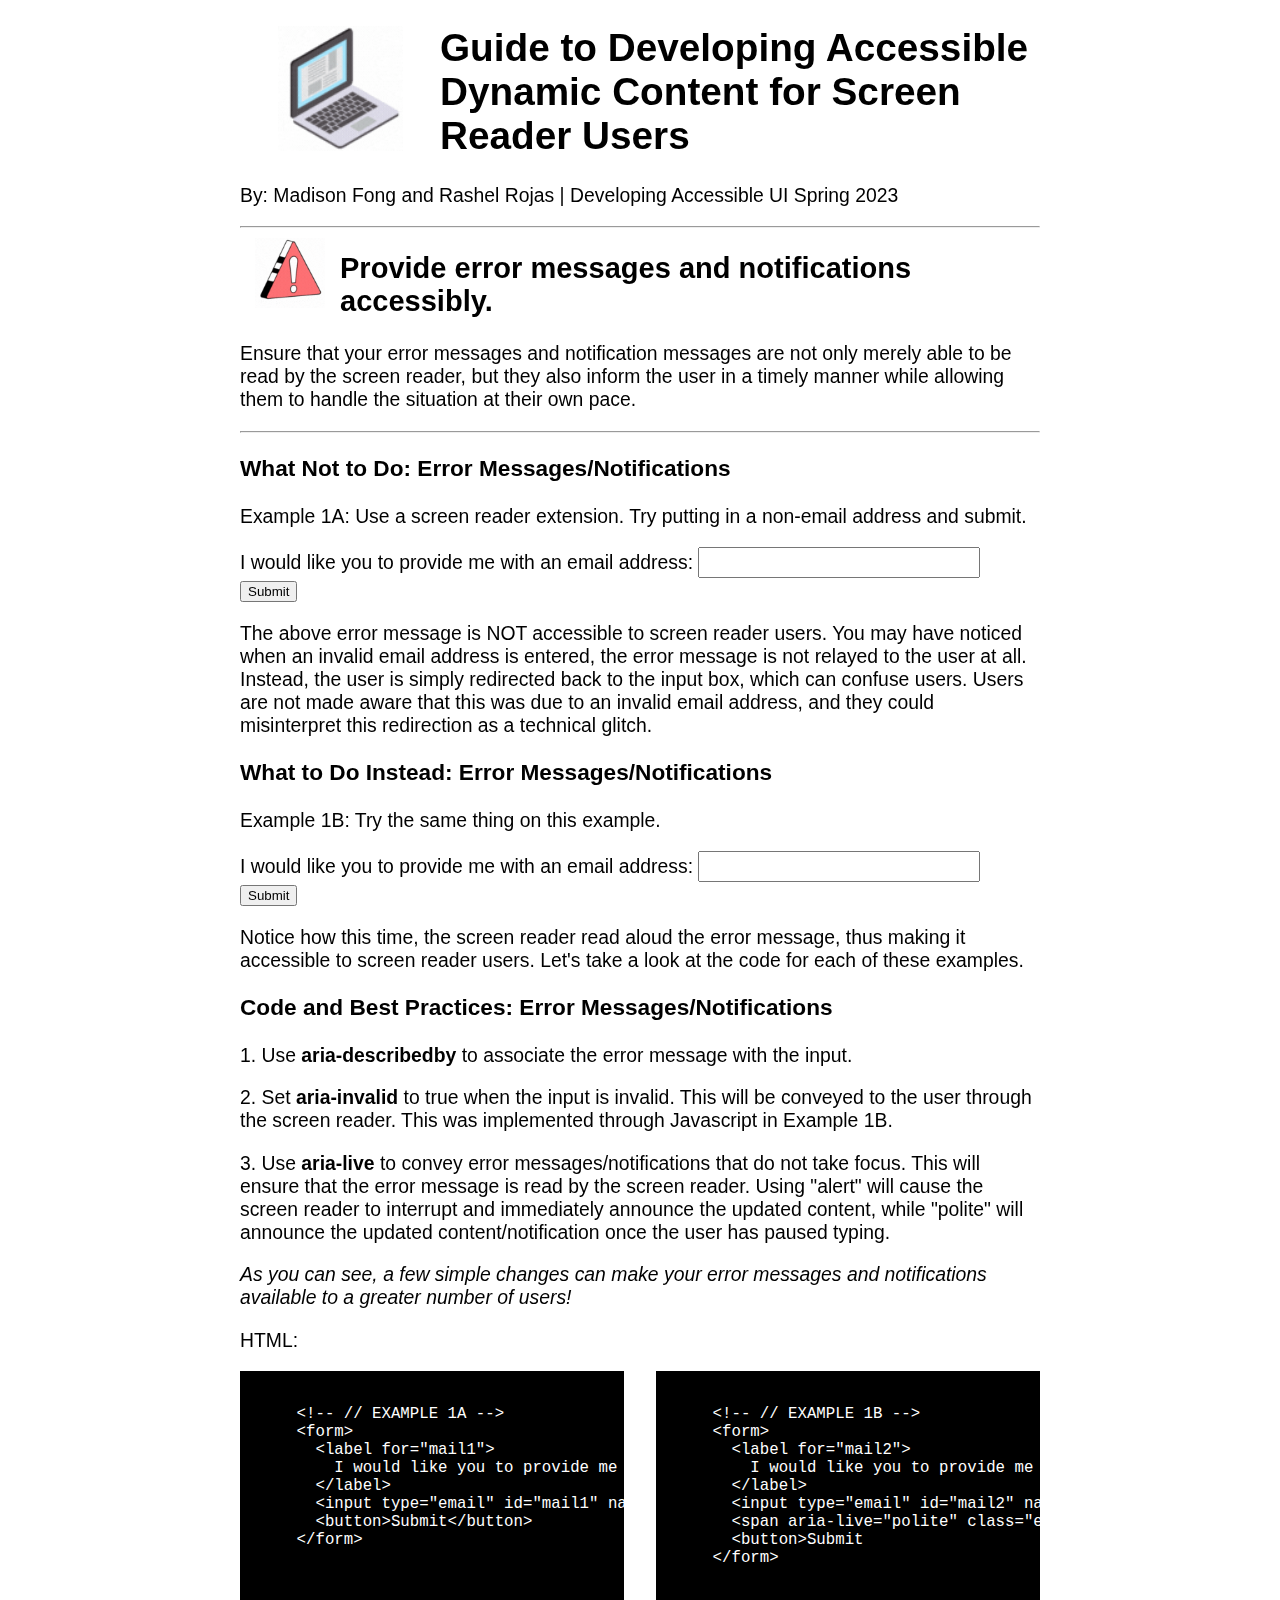
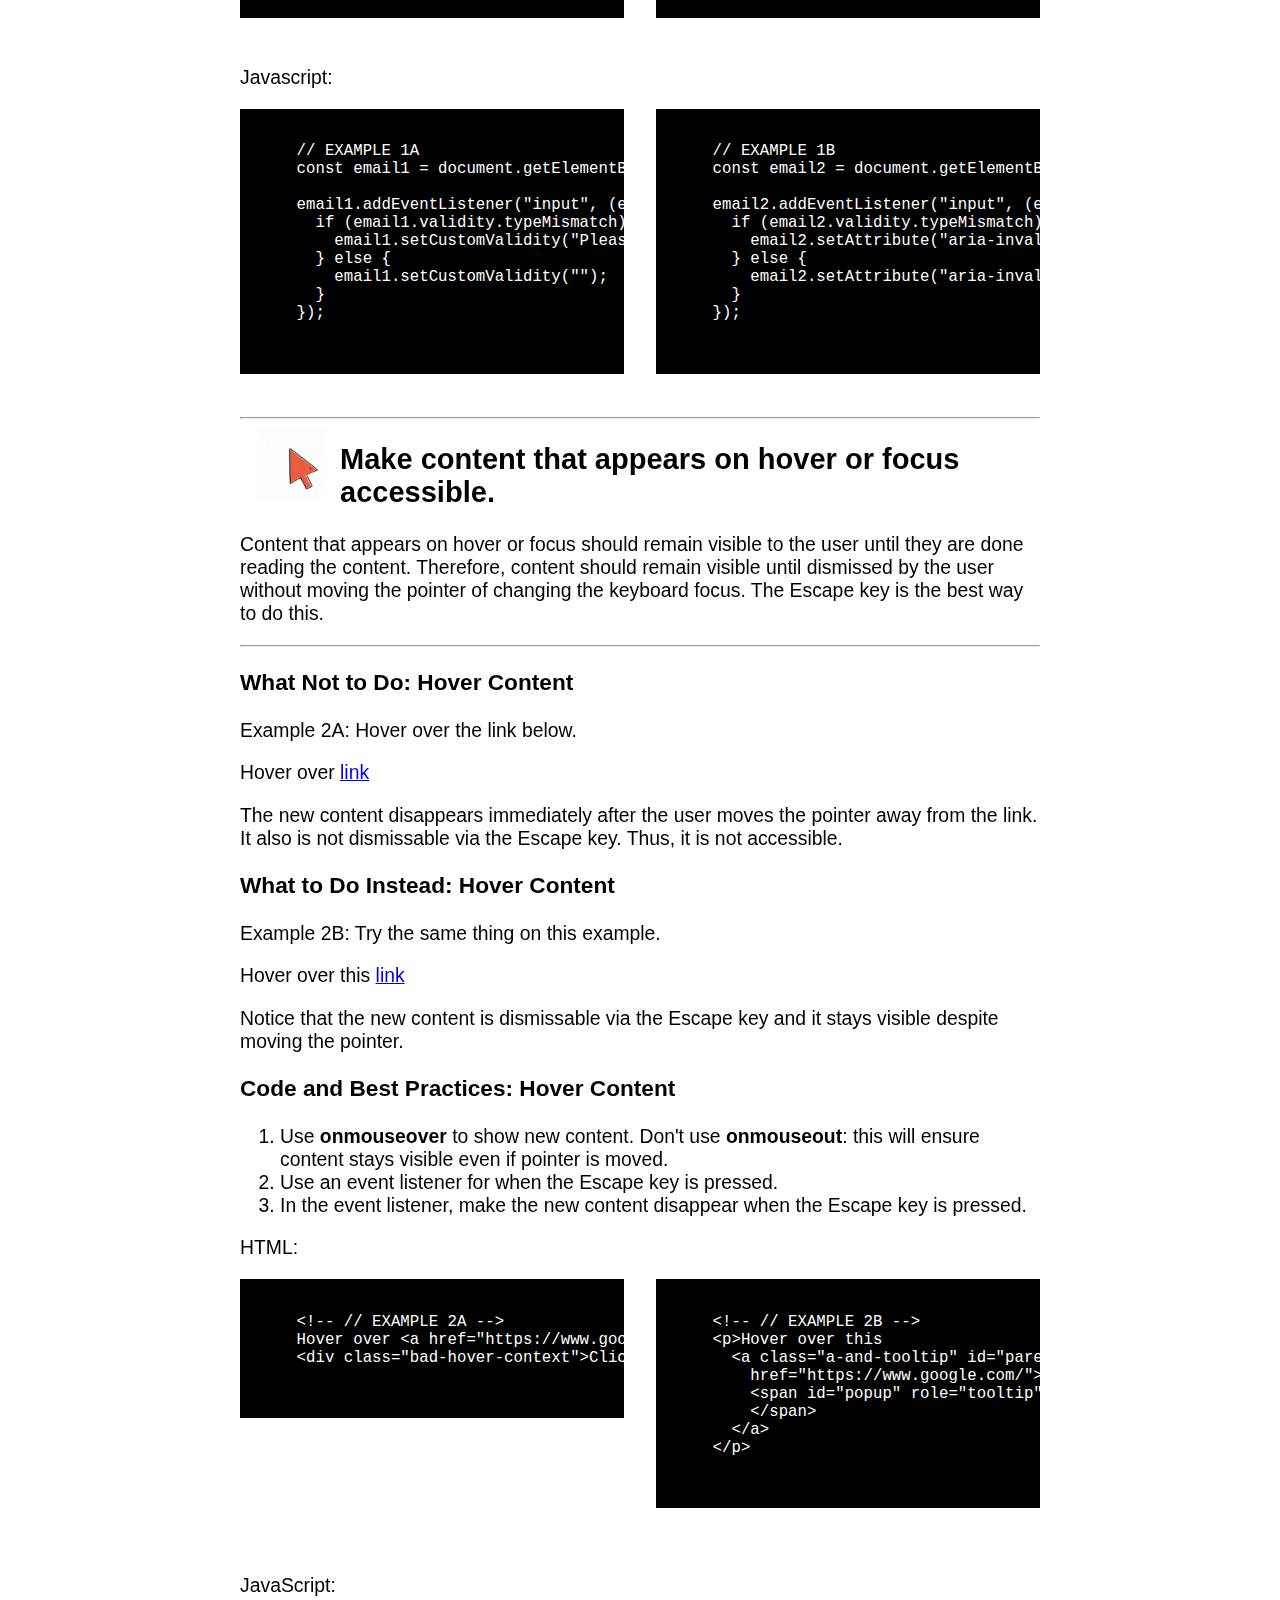
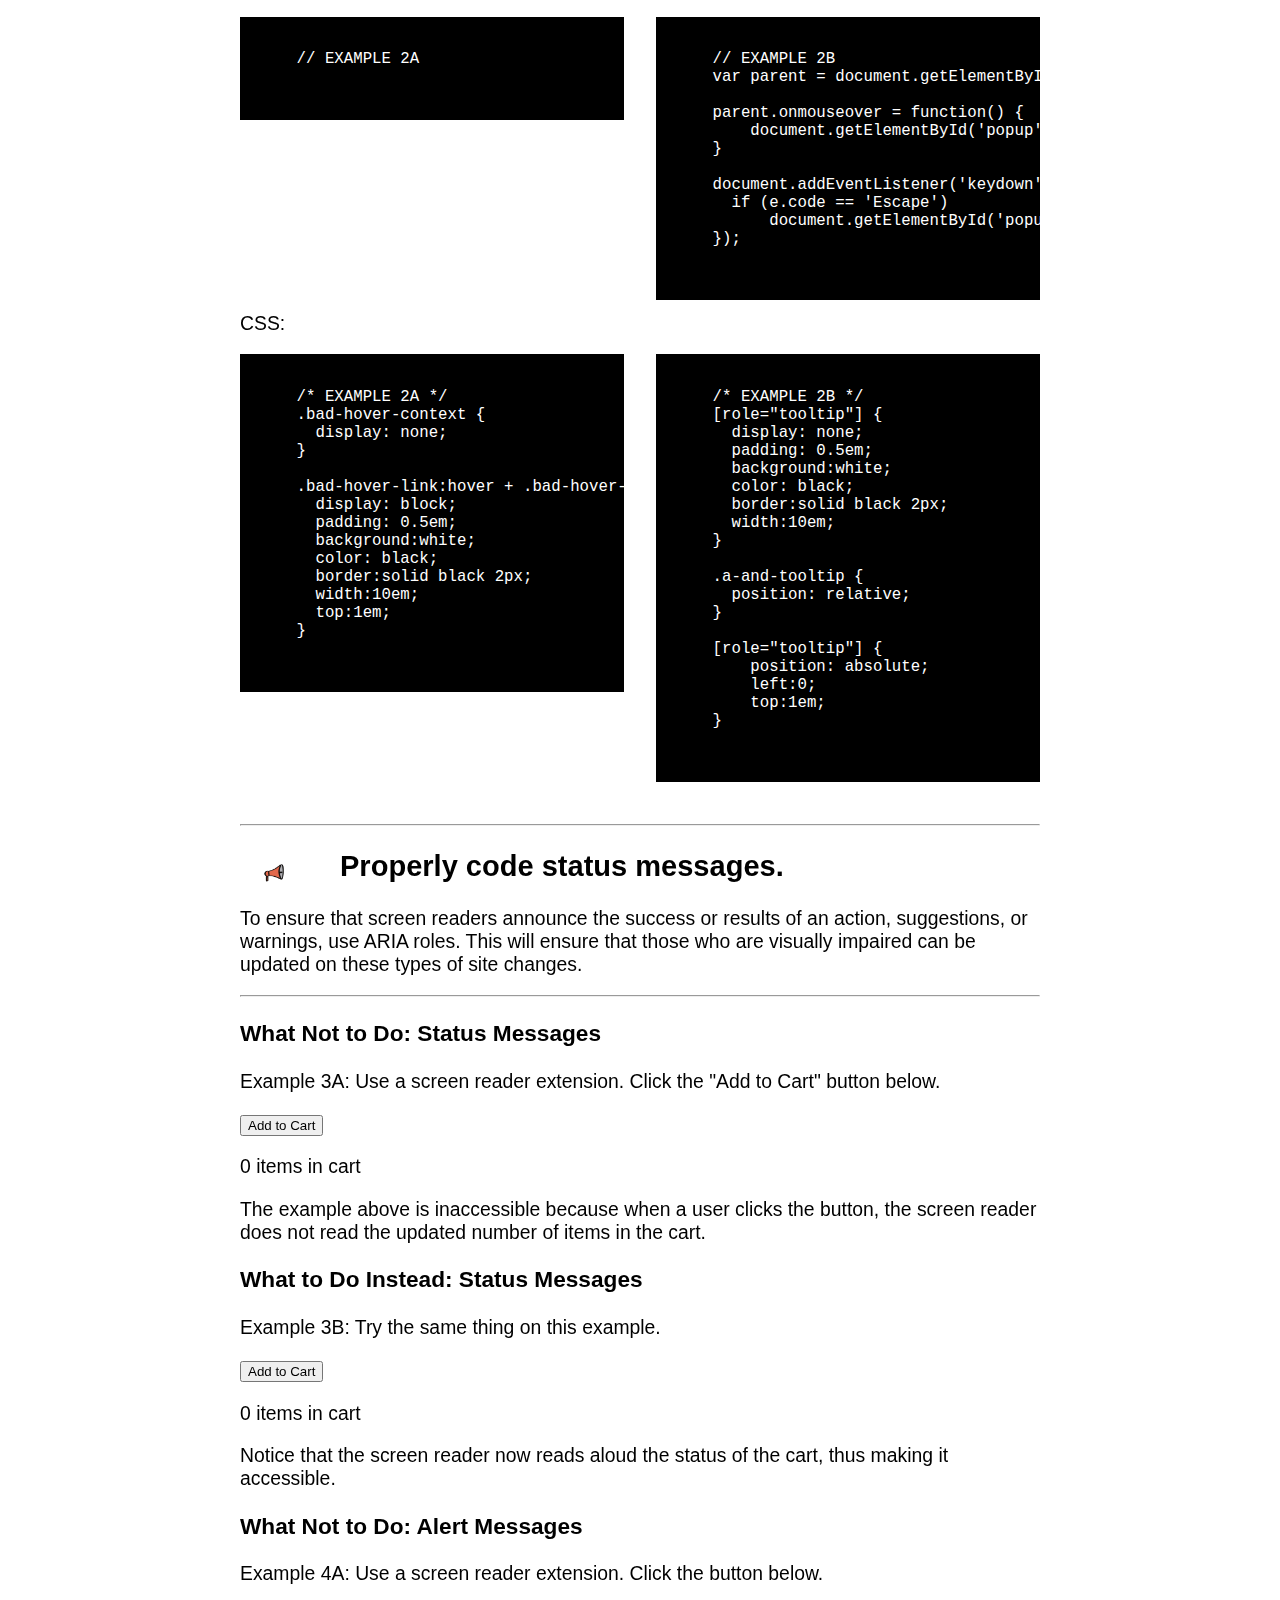
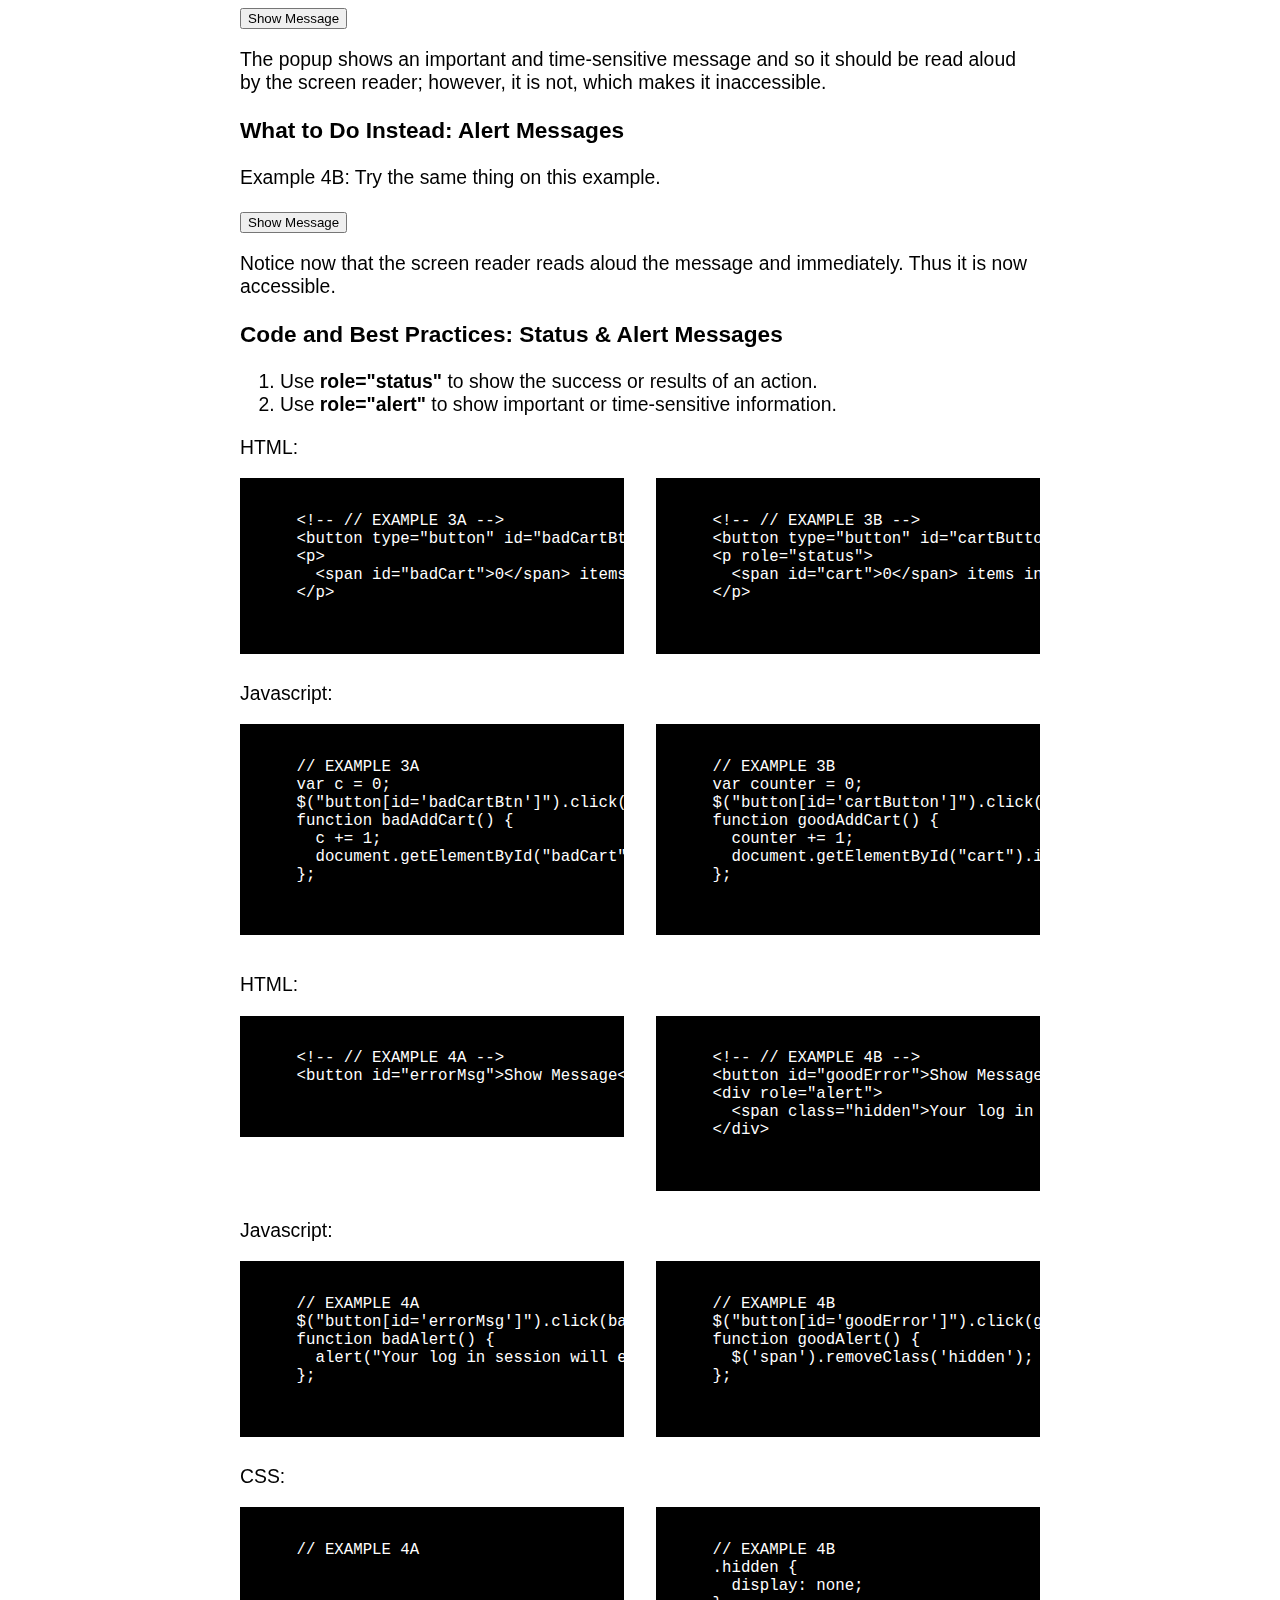
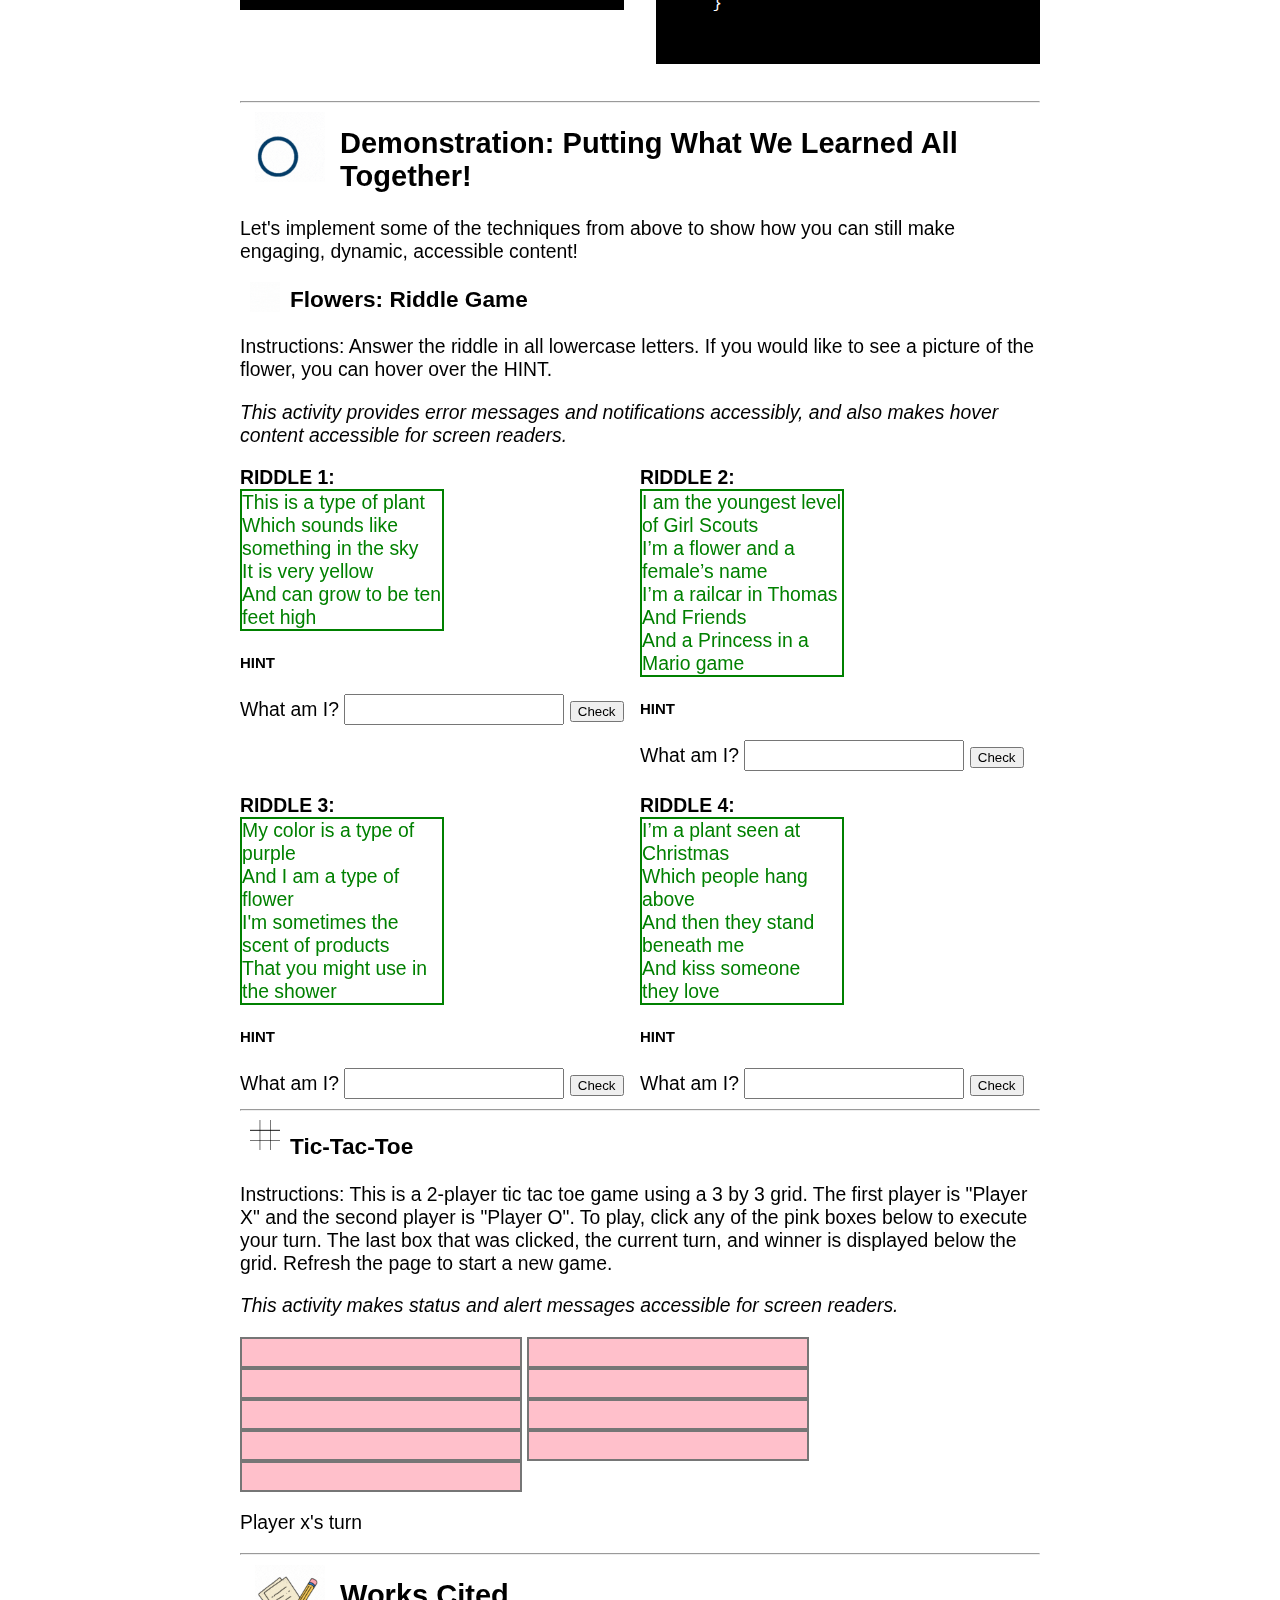
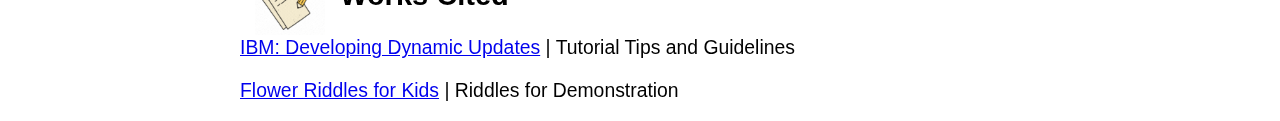
<file: index.html>
<!DOCTYPE html>
<html lang="en">
<head>
  <meta charset="utf-8">
  <title>Guide to Developing Accessible Dynamic Content for Screen Reader Users</title>
  <link rel="stylesheet" href="css/reader.css">
  <script src="https://ajax.googleapis.com/ajax/libs/jquery/3.2.1/jquery.min.js"></script>
  <script src="scripts/reader.js"></script>
</head>
<body>
<div class="offscreen"></div>
<div class="container">

<div class="h1leftgif">
  <img src="pics/computer.gif" alt="scrolling computer gif">
</div>
<h1>Guide to Developing Accessible Dynamic Content for Screen Reader Users</h1>
<p>By: Madison Fong and Rashel Rojas | Developing Accessible UI Spring 2023</p>

<hr>

<!-- LEVEL 1: ERROR MESSAGES -->
<div class="h2leftgif">
  <img src="pics/notification.gif" alt="notification triangle gif">
</div>
<h2>Provide error messages and notifications accessibly.</h2>
<p>Ensure that your error messages and notification messages are not only merely able to be read by the screen reader,
  but they also inform the user in a timely manner while allowing them to handle the situation at their own pace.</p>
  
<hr>

<h3>What Not to Do: Error Messages/Notifications</h3>
<p>Example 1A: Use a screen reader extension. Try putting in a non-email address and submit.</p>
  <!-- Code from: https://developer.mozilla.org/en-US/docs/Learn/Forms/Form_validation -->
<form>
  <label for="mail1">
    I would like you to provide me with an email address:
  </label>
  <input type="email" id="mail1" name="mail1" />
  <button>Submit</button>
</form>
<p>The above error message is NOT accessible to screen reader users. You may have noticed when an invalid email address
  is entered, the error message is not relayed to the user at all. Instead, the user is simply redirected back to the
  input box, which can confuse users. Users are not made aware that this was due to an invalid email address, and they
  could misinterpret this redirection as a technical glitch.</p>
<h3>What to Do Instead: Error Messages/Notifications</h3>
<p>Example 1B: Try the same thing on this example.</p>
<form>
  <label for="mail2">
    I would like you to provide me with an email address:
  </label>
  <input type="email" id="mail2" name="mail2" required aria-describedby="errmsg" aria-invalid="false"/>
  <button>Submit</button>
  <span aria-live="polite" class="errmsg" id="errmsg" hidden>Please enter a valid email address.</span>
</form>
<p>Notice how this time, the screen reader read aloud the error message, thus making it accessible to screen reader users.
  Let's take a look at the code for each of these examples.</p>
<h3>Code and Best Practices: Error Messages/Notifications</h3>

<p>1. Use <b>aria-describedby</b> to associate the error message with the input.</p>
<p>2. Set <b>aria-invalid</b> to true when the input is invalid. This will be conveyed to the user through the screen reader.
  This was implemented through Javascript in Example 1B.</p>
<p>3. Use <b>aria-live</b> to convey error messages/notifications that do not take focus. This will ensure that the error
  message is read by the screen reader. Using "alert" will cause the screen reader to interrupt and immediately announce the
  updated content, while "polite" will announce the updated content/notification once the user has paused typing.</p>
<p><i>As you can see, a few simple changes can make your error messages and notifications available to a greater number of users!</i></p>

<p>HTML:</p>
<div class="codeleft">
  <pre>
    <code>
      &lt;!-- // EXAMPLE 1A -->
      &lt;form>
        &lt;label for="mail1">
          I would like you to provide me with an email address:
        &lt;/label>
        &lt;input type="email" id="mail1" name="mail1" />
        &lt;button>Submit&lt;/button>
      &lt;/form>

    </code>
  </pre>
</div>

<div class="coderight">
  <pre>
    <code>
      &lt;!-- // EXAMPLE 1B -->
      &lt;form>
        &lt;label for="mail2">
          I would like you to provide me with an email address:
        &lt;/label>
        &lt;input type="email" id="mail2" name="mail2" required aria-describedby="errmsg" aria-invalid="false"/>
        &lt;span aria-live="polite" class="errmsg" id="errmsg" hidden>Please enter a valid email address.</span>
        &lt;button>Submit</button>
      &lt;/form>
    </code>
  </pre>
</div>

<br> <br> <br> <br> <br> <br> <br> <br> <br> <br> <br> <br> 
<p>Javascript:</p>
<div class="codeleft">
  <pre>
    <code>
      // EXAMPLE 1A
      const email1 = document.getElementById("mail1");
  
      email1.addEventListener("input", (event) => {
        if (email1.validity.typeMismatch) {
          email1.setCustomValidity("Please enter a valid email address.");
        } else {
          email1.setCustomValidity("");
        }
      });
    </code>
  </pre>
</div>

<div class="coderight">
  <pre>
    <code>
      // EXAMPLE 1B
      const email2 = document.getElementById("mail2");

      email2.addEventListener("input", (event) => {
        if (email2.validity.typeMismatch) {
          email2.setAttribute("aria-invalid", "true");
        } else {
          email2.setAttribute("aria-invalid", "false")
        }
      });
    </code>
  </pre>
</div>

<br> <br> <br> <br> <br> <br> <br> <br> <br> <br> <br> <br> <br>

<hr>

<!-- LEVEL 2: HOVER CONTENT -->

<div class="h2leftgif">
  <img src="pics/click.gif" alt="mouse cursor clicking gif">
</div>
<h2>Make content that appears on hover or focus accessible.</h2>
<p>Content that appears on hover or focus should remain visible to the user until they are
  done reading the content. Therefore, content should remain visible until dismissed by the user
  without moving the pointer of changing the keyboard focus. The Escape key is the best way to do this.
</p>

<hr>

<h3>What Not to Do: Hover Content</h3>
<p>Example 2A: Hover over the link below. </p>
Hover over <a href="https://www.google.com/" class="bad-hover-link">link</a>
<div class="bad-hover-context">Clicking the link will open Google.</div>
<p>The new content disappears immediately after the user moves the pointer
  away from the link. It also is not dismissable via the Escape key. Thus,
  it is not accessible.
</p>

<h3>What to Do Instead: Hover Content</h3>
<p>Example 2B: Try the same thing on this example.</p>
<!--Code Source: https://www.w3.org/WAI/WCAG21/Techniques/client-side-script/SCR39-->
<p>Hover over this 
  <a class="a-and-tooltip" id="parent" 
    href="https://www.google.com/">link
    <span id="popup" role="tooltip">Clicking the link will open Google.
    </span>
  </a>
</p>
<p>Notice that the new content is dismissable via the Escape key and it stays
  visible despite moving the pointer.
</p>

<h3>Code and Best Practices: Hover Content</h3>
<ol>
  <li>Use <b>onmouseover</b> to show new content. Don't use <b>onmouseout</b>: 
    this will ensure content stays visible even if pointer is moved.</li>
  <li>Use an event listener for when the Escape key is pressed. </li>
  <li>In the event listener, make the new content disappear when the Escape key is pressed.</li>
</ol> 

<p>HTML:</p>
<div class="codeleft">
  <pre>
    <code>
      &lt;!-- // EXAMPLE 2A -->
      Hover over &lt;a href="https://www.google.com/" class="bad-hover-link">link&lt;/a>
      &lt;div class="bad-hover-context">Clicking the link will open Google.&lt;/div>
    </code>
  </pre>
</div>

<div class="coderight">
  <pre>
    <code>
      &lt;!-- // EXAMPLE 2B -->
      &lt;p>Hover over this 
        &lt;a class="a-and-tooltip" id="parent" 
          href="https://www.google.com/">link
          &lt;span id="popup" role="tooltip">Clicking the link will open Google.
          &lt;/span>
        &lt;/a>
      &lt;/p>
    </code>
  </pre>
</div>

<br> <br> <br> <br> <br> <br> <br> <br> <br> <br> <br> <br> 

<p>JavaScript:</p>
<div class="codeleft">
  <pre>
    <code> 
      // EXAMPLE 2A 
    </code>
  </pre>
</div>

<div class="coderight">
  <pre>
    <code>
      // EXAMPLE 2B
      var parent = document.getElementById('parent');

      parent.onmouseover = function() {
          document.getElementById('popup').style.display = 'block';
      }

      document.addEventListener('keydown', (e) => {
        if (e.code == 'Escape')
            document.getElementById('popup').style.display = 'none';
      });
    </code>
  </pre>
</div>

<br> <br> <br> <br> <br> <br> <br> <br> <br> <br> <br> <br> 

<p>CSS:</p>
<div class="codeleft">
  <pre>
    <code>
      /* EXAMPLE 2A */
      .bad-hover-context {
        display: none;
      }
      
      .bad-hover-link:hover + .bad-hover-context {
        display: block;
        padding: 0.5em;
        background:white;
        color: black;
        border:solid black 2px;
        width:10em;
        top:1em;  
      }
    </code>
  </pre>
</div>

<div class="coderight">
  <pre>
    <code>
      /* EXAMPLE 2B */
      [role="tooltip"] {
        display: none;
        padding: 0.5em;
        background:white;
        color: black;
        border:solid black 2px;
        width:10em;
      }
      
      .a-and-tooltip {
        position: relative;
      }
      
      [role="tooltip"] {
          position: absolute;
          left:0;
          top:1em;
      }
    </code>
  </pre>
</div>

<br> <br> <br> <br> <br> <br> <br> <br> <br> <br> <br> <br> <br>
<br> <br> <br> <br> <br> <br> <br>

<!-- LEVEL 2: STATUS MESSAGES -->
<hr>
<div class="h2leftgif">
  <img src="pics/announce.gif" alt="megaphone gif">
</div>
<h2> Properly code status messages. </h2>
<p>
  To ensure that screen readers announce the success or results of an action, suggestions,
  or warnings, use ARIA roles. This will ensure that those who are visually impaired can 
  be updated on these types of site changes.
</p>
<hr>

<!-- examples -->
<!-- Source: https://www.w3.org/WAI/WCAG22/Techniques/aria/ARIA22-->
<h3>What Not to Do: Status Messages</h3>
<p>Example 3A: Use a screen reader extension. Click the "Add to Cart" button below. </p>
<button type="button" id="badCartBtn">Add to Cart</button>
<p>
  <span id="badCart">0</span> items in cart
</p>
<p> 
  The example above is inaccessible because when a user clicks the button, 
  the screen reader does not read the updated number of items in the cart. 
</p>

<h3>What to Do Instead: Status Messages</h3>
<p>Example 3B: Try the same thing on this example.</p>
<button type="button" id="cartButton">Add to Cart</button>
<p role="status">
  <span id="cart">0</span> items in cart
</p>
<p> 
  Notice that the screen reader now reads aloud the status of the cart, 
  thus making it accessible.
</p>

<h3>What Not to Do: Alert Messages</h3>
<p>Example 4A: Use a screen reader extension. Click the button below.</p>
<button id="errorMsg">Show Message</button>
<p> 
  The popup shows an important and time-sensitive message and so it should 
  be read aloud by the screen reader; however, it is not, which makes it 
  inaccessible.
</p>

<!-- Source: https://developer.mozilla.org/en-US/docs/Web/Accessibility/ARIA/
Roles/alert_role -->
<h3>What to Do Instead: Alert Messages</h3>
<p>Example 4B: Try the same thing on this example.</p>
<button id="goodError">Show Message</button>
<div role="alert">
  <span class="hidden">Your log in session will expire in 2 minutes!</span>
</div>
<p> 
  Notice now that the screen reader reads aloud the message and immediately. Thus it 
  is now accessible.
</p>

<h3>Code and Best Practices: Status & Alert Messages</h3>
<ol>
  <li>Use <b>role="status"</b> to show the success or results of an action. </li>
  <li>Use <b>role="alert"</b> to show important or time-sensitive information. </li>
</ol> 

<p>HTML:</p>
<div class="codeleft">
  <pre>
    <code>
      &lt;!-- // EXAMPLE 3A -->
      &lt;button type="button" id="badCartBtn">Add to Cart&lt;/button>
      &lt;p>
        &lt;span id="badCart">0&lt;/span> items in cart
      &lt;/p>
    </code>
  </pre>
</div>

<div class="coderight">
  <pre>
    <code>
      &lt;!-- // EXAMPLE 3B -->
      &lt;button type="button" id="cartButton">Add to Cart&lt;/button>
      &lt;p role="status">
        &lt;span id="cart">0&lt;/span> items in cart
      &lt;/p>
    </code>
  </pre>
</div>

<br> <br> <br> <br> <br> <br> <br> <br> 
<p>Javascript:</p>
<div class="codeleft">
  <pre>
    <code>
      // EXAMPLE 3A
      var c = 0;
      $("button[id='badCartBtn']").click(badAddCart);
      function badAddCart() {
        c += 1;
        document.getElementById("badCart").innerHTML = c;
      };
    </code>
  </pre>
</div>

<div class="coderight">
  <pre>
    <code>
      // EXAMPLE 3B
      var counter = 0;
      $("button[id='cartButton']").click(goodAddCart);
      function goodAddCart() {
        counter += 1;
        document.getElementById("cart").innerHTML = counter;
      };
    </code>
  </pre>
</div>

<br> <br> <br> <br> <br> <br> <br> <br> <br> <br> 

<p>HTML:</p>
<div class="codeleft">
  <pre>
    <code>
      &lt;!-- // EXAMPLE 4A -->
      &lt;button id="errorMsg">Show Message&lt;/button>
    </code>
  </pre>
</div>

<div class="coderight">
  <pre>
    <code>
      &lt;!-- // EXAMPLE 4B -->
      &lt;button id="goodError">Show Message&lt;/button>
      &lt;div role="alert">
        &lt;span class="hidden">Your log in session will expire in 2 minutes!&lt;/span>
      &lt;/div>
    </code>
  </pre>
</div>

<br> <br> <br> <br> <br> <br> <br> <br> 
<p>Javascript:</p>
<div class="codeleft">
  <pre>
    <code>
      // EXAMPLE 4A
      $("button[id='errorMsg']").click(badAlert);
      function badAlert() {
        alert("Your log in session will expire in 2 minutes!");
      };
    </code>
  </pre>
</div>

<div class="coderight">
  <pre>
    <code>
      // EXAMPLE 4B
      $("button[id='goodError']").click(goodAlert);
      function goodAlert() {
        $('span').removeClass('hidden');
      };
    </code>
  </pre>
</div>

<br> <br> <br> <br> <br> <br> <br> <br> 
<p>CSS:</p>
<div class="codeleft">
  <pre>
    <code>
      // EXAMPLE 4A
    </code>
  </pre>
</div>

<div class="coderight">
  <pre>
    <code>
      // EXAMPLE 4B
      .hidden {
        display: none;
      }
    </code>
  </pre>
</div>

<br> <br> <br> <br> <br> <br> <br> <br> 
<hr>

<!-- DEMO -->
<!-- Flower Riddles Game -->
<div class="h2leftgif">
  <img src="pics/check.gif" alt="checkmark checking circle gif">
</div>
<h2>Demonstration: Putting What We Learned All Together!</h2>
<p>Let's implement some of the techniques from above to show how you can still make engaging, dynamic, accessible content!</p>

<div class="h3leftgif">
  <img src="pics/flower.gif" alt="pink flower growing gif">
</div>
<h3>Flowers: Riddle Game</h3>
<p>Instructions: Answer the riddle in all lowercase letters. If you would like to see a picture of the flower, you can hover over the HINT.</p>
<p><i>This activity provides error messages and
  notifications accessibly, and also makes hover content accessible for screen readers.</i></p>

<div class="row noMargin">
  <div>
    <b>RIDDLE 1:</b><br>
    <div class="riddle">
      This is a type of plant <br>
      Which sounds like something in the sky <br>
      It is very yellow <br>
      And can grow to be ten feet high <br>
    </div><br> <br>

    <div class="hint">
      <span class="a-and-tooltip" id="hint1" 
        >HINT
        <span id="popup_sunflower" role="tooltip"> <img src="pics/sunflower.png" alt="a tall, yellow flower in a field"></span>
      </span>
    </div><br>

    <form>
      <label for="riddle_sunflower">
        What am I?
      </label>
      <input size="15" type="text" id="riddle_sunflower" name="riddle_sunflower" required aria-describedby="errmsg_sunflower" aria-invalid="false"/>
      <button id="riddleAnswer_sunflower" type="button">Check</button>
      <span aria-live="polite" class="errmsg" id="errmsg_sunflower" hidden>Wrong answer. Please try again.</span>
      <span aria-live="polite" class="correctmsg" id="correctmsg_sunflower" hidden>Correct! It is a sunflower.</span>
    </form>
  </div>
  <div>
    <b>RIDDLE 2:</b>
    <br>
    <div class="riddle">
      I am the youngest level of Girl Scouts <br>
      I’m a flower and a female’s name <br>
      I’m a railcar in Thomas And Friends <br>
      And a Princess in a Mario game <br>
    </div><br> <br>

    <div class="hint">
      <span class="a-and-tooltip" id="hint2" 
        >HINT
        <span id="popup_daisy" role="tooltip"> <img src="pics/daisy.png" alt="flowers with small white petals and a yellow center"></span>
      </span>
    </div><br>

    <form>
      <label for="riddle_daisy">
        What am I?
      </label>
      <input size="15" type="text" id="riddle_daisy" name="riddle_daisy" required aria-describedby="errmsg_daisy" aria-invalid="false"/>
      <button id="riddleAnswer_daisy" type="button">Check</button>
      <span aria-live="polite" class="errmsg" id="errmsg_daisy" hidden>Wrong answer. Please try again.</span>
      <span aria-live="polite" class="correctmsg" id="correctmsg_daisy" hidden>Correct! It is a daisy.</span>
    </form>
    <br>
  </div>
</div>
<div class ="row noMargin">
  <div class="three">
    <b>RIDDLE 3:</b>
    <br>
    <div class="riddle">
      My color is a type of purple <br>
      And I am a type of flower <br>
      I'm sometimes the scent of products <br>
      That you might use in the shower <br>
    </div>

    <br> <br>

    <div class="hint">
      <span class="a-and-tooltip" id="hint3" 
        >HINT
        <span id="popup_lavender" role="tooltip"> <img src="pics/lavender.png" alt="long and thin purple plants with small petals"></span>
      </span>
    </div>

    <br>

    <form>
      <label for="riddle_lavender">
        What am I?
      </label>
      <input size="15" type="text" id="riddle_lavender" name="riddle_lavender" required aria-describedby="errmsg_lavender" aria-invalid="false"/>
      <button id="riddleAnswer_lavender" type="button">Check</button>
      <span aria-live="polite" class="errmsg" id="errmsg_lavender" hidden>Wrong answer. Please try again.</span>
      <span aria-live="polite" class="correctmsg" id="correctmsg_lavender" hidden>Correct! It is lavender.</span>
    </form>
  </div>
  <div class="four">
    <b>RIDDLE 4:</b>
    <br>
    <div class="riddle">
      I’m a plant seen at Christmas <br>
      Which people hang above <br>
      And then they stand beneath me <br>
      And kiss someone they love <br>
    </div>

    <br> <br>

    <div class="hint">
      <span class="a-and-tooltip" id="hint4" 
        >HINT
        <span id="popup_mistletoe" role="tooltip"> <img src="pics/mistletoe.png" alt="cluster of large green leaves and small, circular red berries"></span>
      </span>
    </div>

    <br>

    <form>
      <label for="riddle_mistletoe">
        What am I?
      </label>
      <input size="15" type="text" id="riddle_mistletoe" name="riddle_mistletoe" required aria-describedby="errmsg_mistletoe" aria-invalid="false"/>
      <button id="riddleAnswer_mistletoe" type="button">Check</button>
      <span aria-live="polite" class="errmsg" id="errmsg_mistletoe" hidden>Wrong answer. Please try again.</span>
      <span aria-live="polite" class="correctmsg" id="correctmsg_mistletoe" hidden>Correct! It is mistletoe.</span>
    </form>
  </div>
</div>

<hr>

<!-- Tic tac toe Game -->

<div class="h3leftgif">
  <img src="pics/tictactoe.gif" alt="tic tac toe game gif">
</div>
<h3>Tic-Tac-Toe</h3>
<p>
  Instructions: This is a 2-player tic tac toe game using a 3 by 3 grid. The first 
  player is "Player X" and the second player is "Player O". To play, click any of 
  the pink boxes below to execute your turn. The last box that was clicked, 
  the current turn, and winner is displayed below the grid.
  Refresh the page to start a new game.
</p>
<p>
  <i>
    This activity makes status and alert messages accessible for screen readers.
  </i>
</p>

<input type="text" id="b1" class="box" readonly>
<input type="text" id="b2" class="box" readonly>
<input type="text" id="b3" class="box" readonly>
<input type="text" id="b4" class="box" readonly>
<input type="text" id="b5" class="box" readonly>
<input type="text" id="b6" class="box" readonly>
<input type="text" id="b7" class="box" readonly>
<input type="text" id="b8" class="box" readonly>
<input type="text" id="b9" class="box" readonly>
<br>
<p role="status">
  <span id="update">Player x's turn</span>
</p>
<div role="alert">
  <span id="gameResult"></span>
</div>
<hr>

<div class="h2leftgif">
  <img src="pics/writing.gif" alt="pencil writing on paper gif">
</div>
<h2>Works Cited</h2>
<p><a href="https://www.ibm.com/able/toolkit/develop/dynamic-updates/">IBM: Developing Dynamic Updates</a> | Tutorial Tips and Guidelines</p>
<p><a href="https://riddles-for-kids.org/flower-riddles/">Flower Riddles for Kids</a> | Riddles for Demonstration</p>

</div><!-- end div.container -->
</body>
</html>
</file>
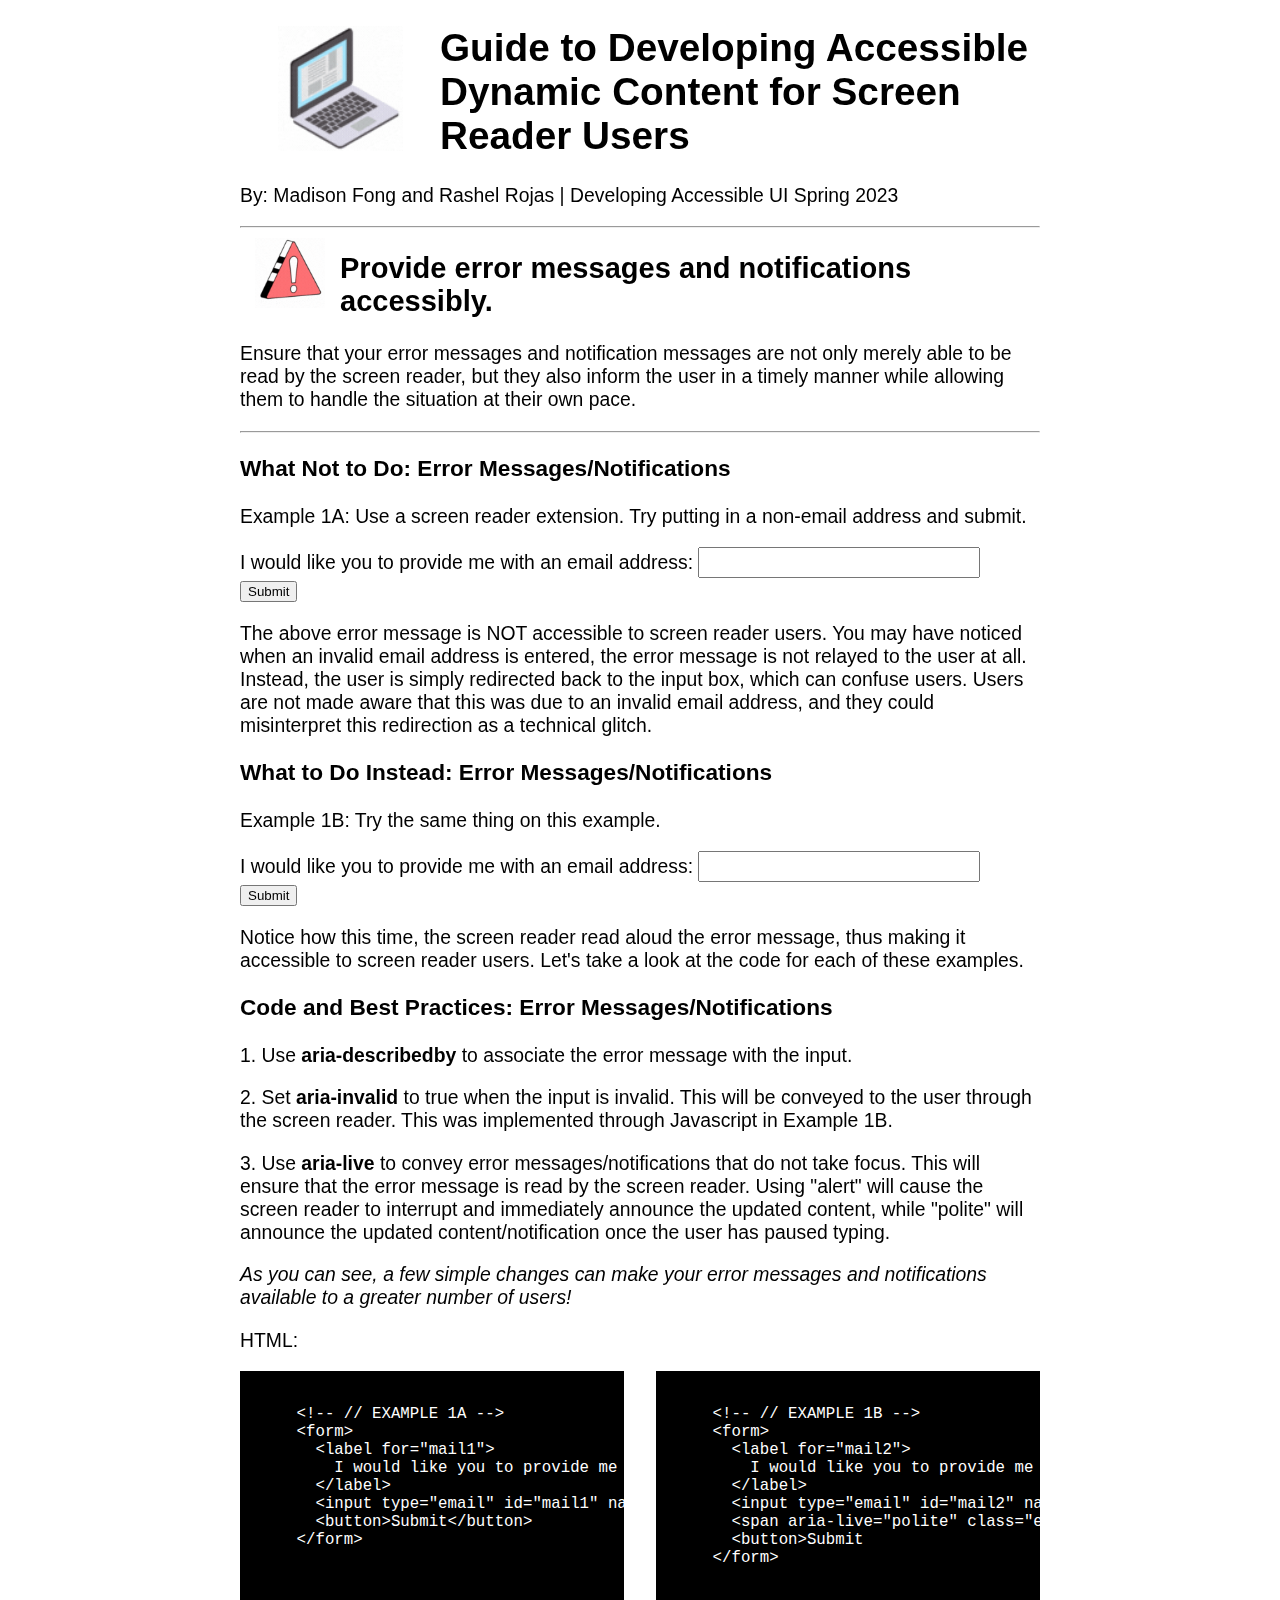
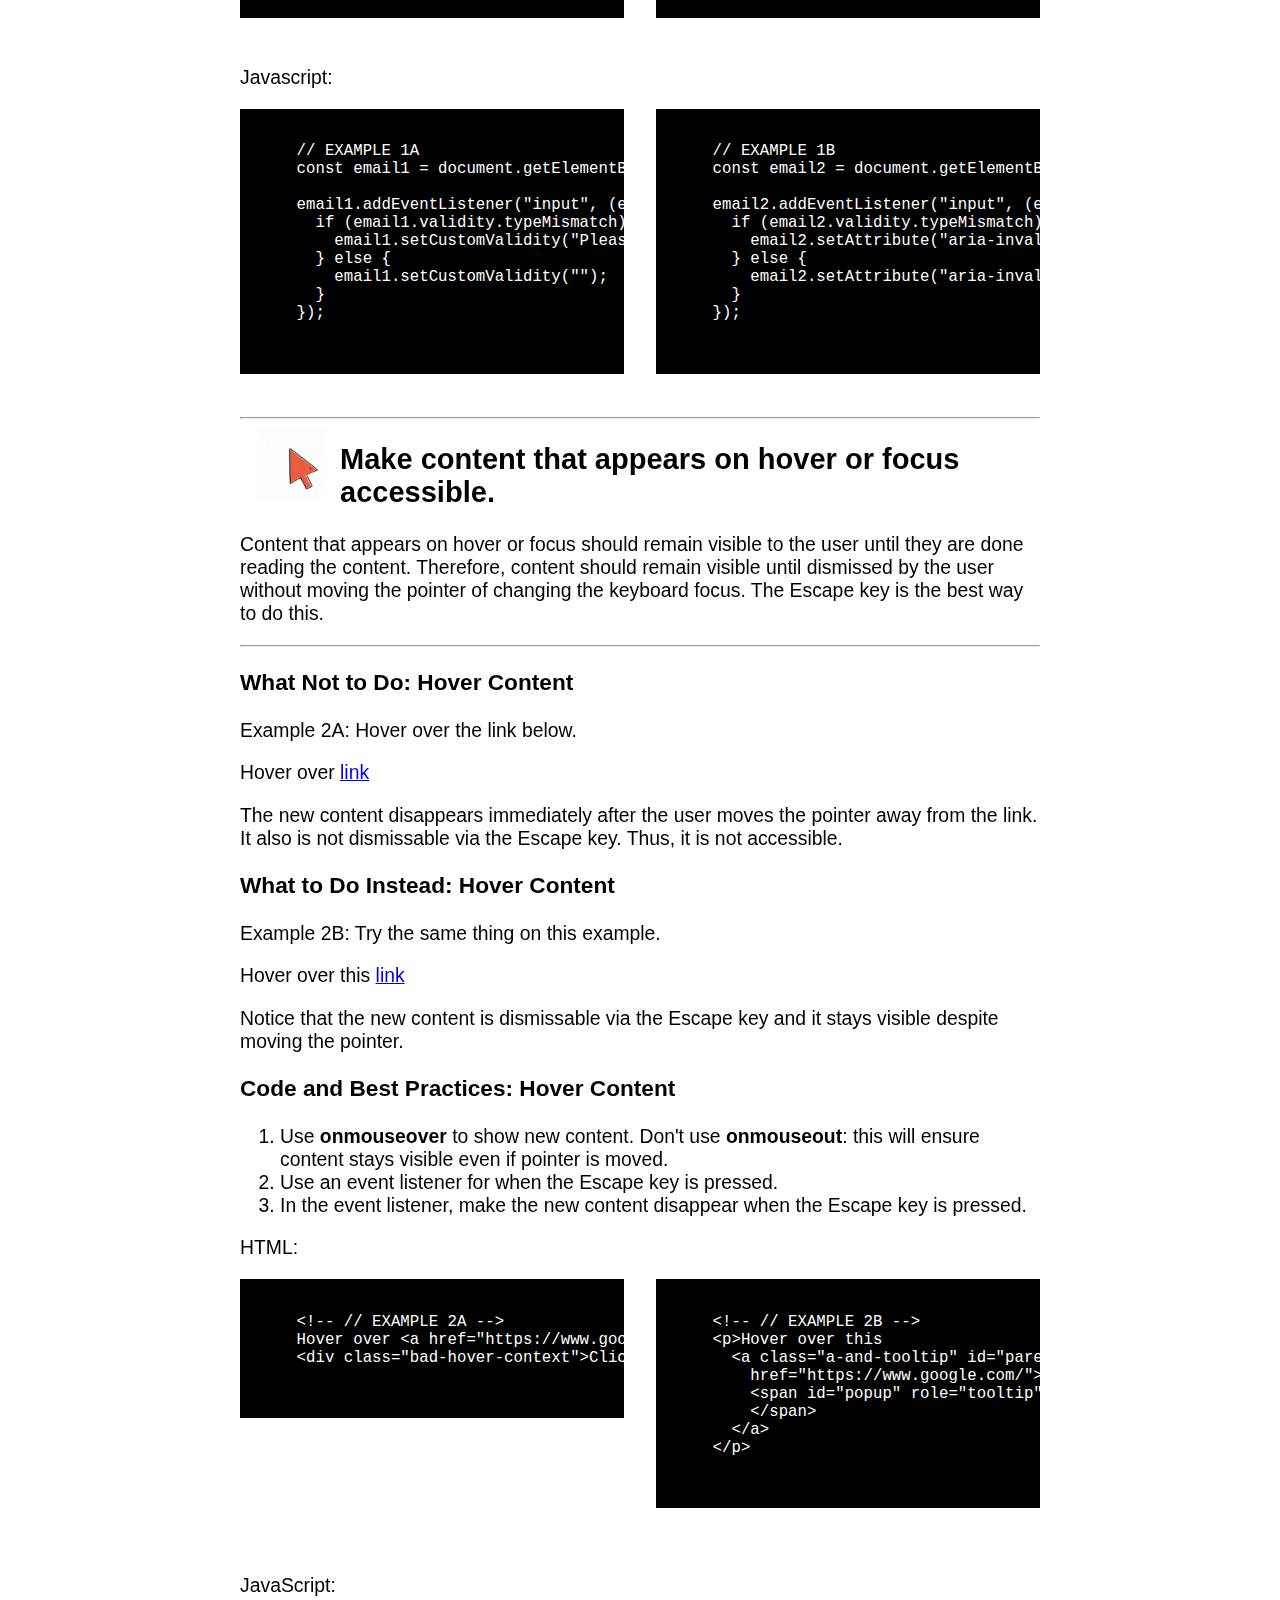
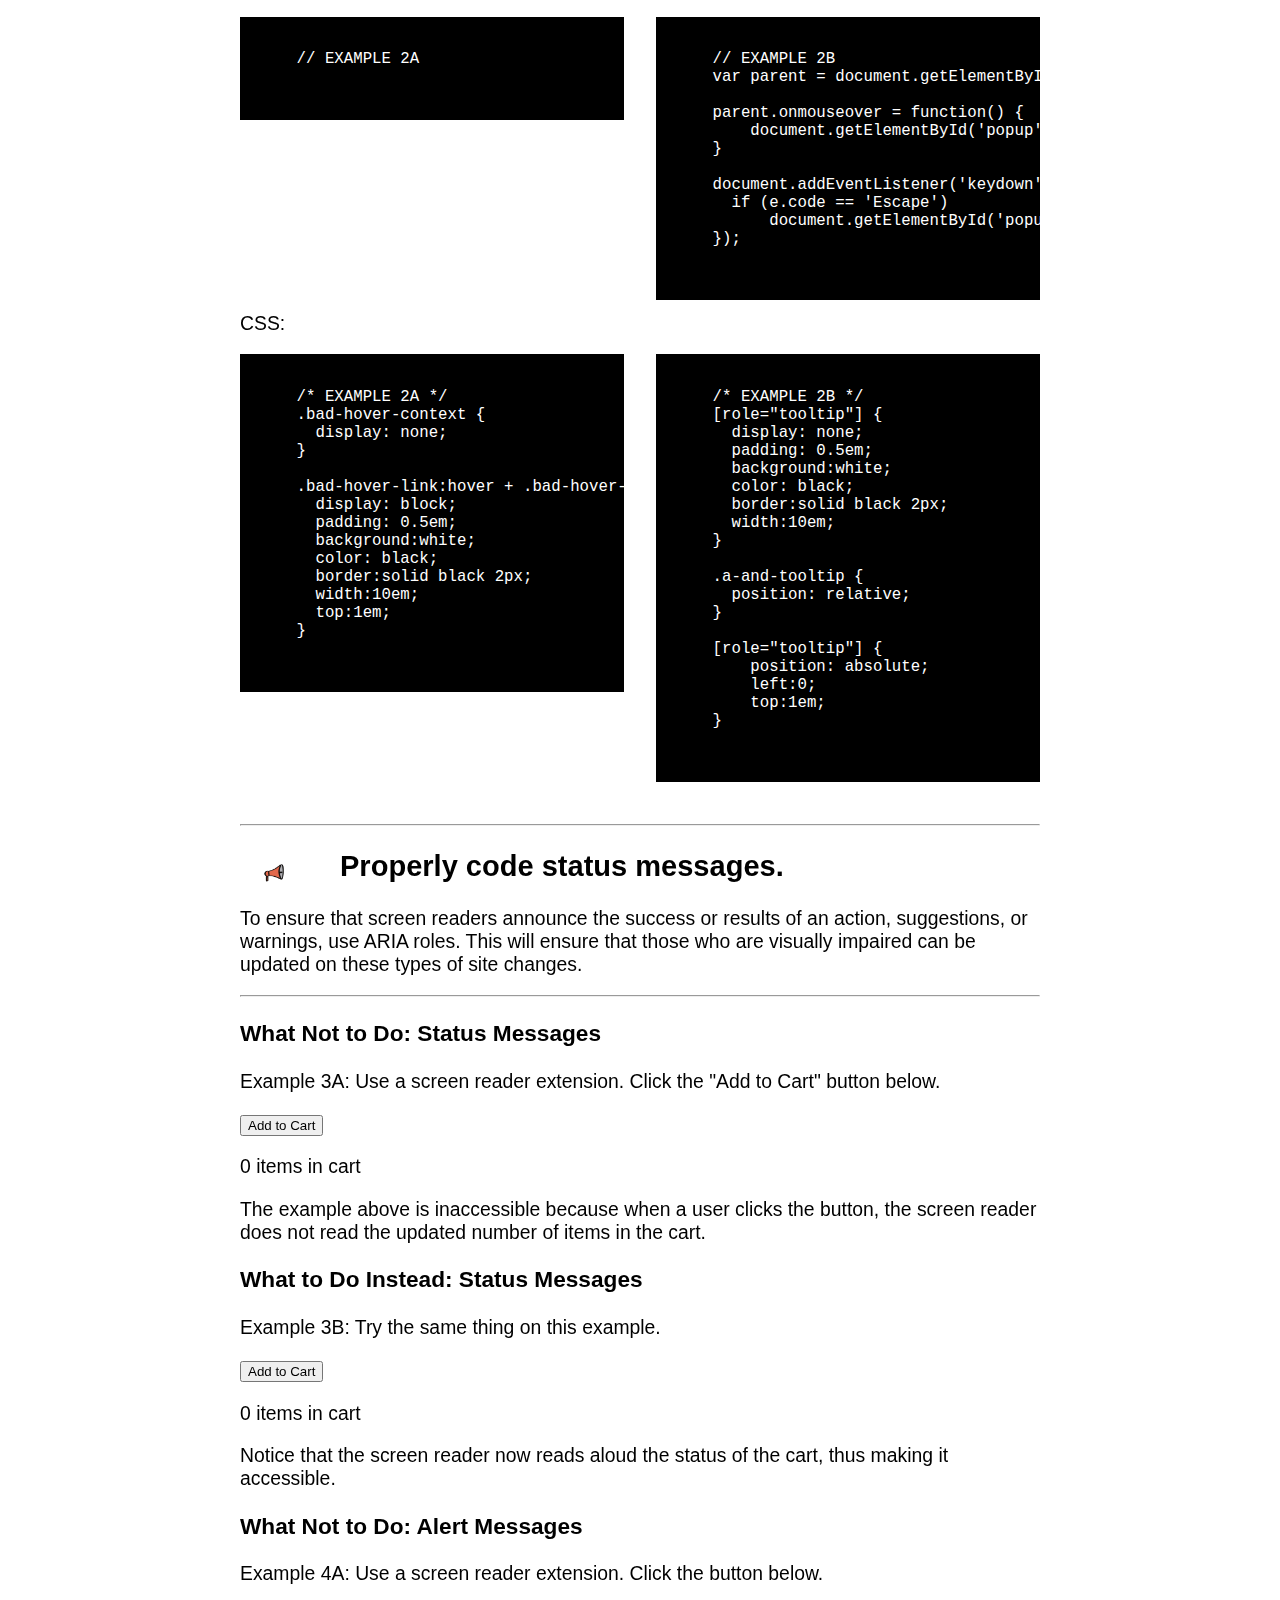
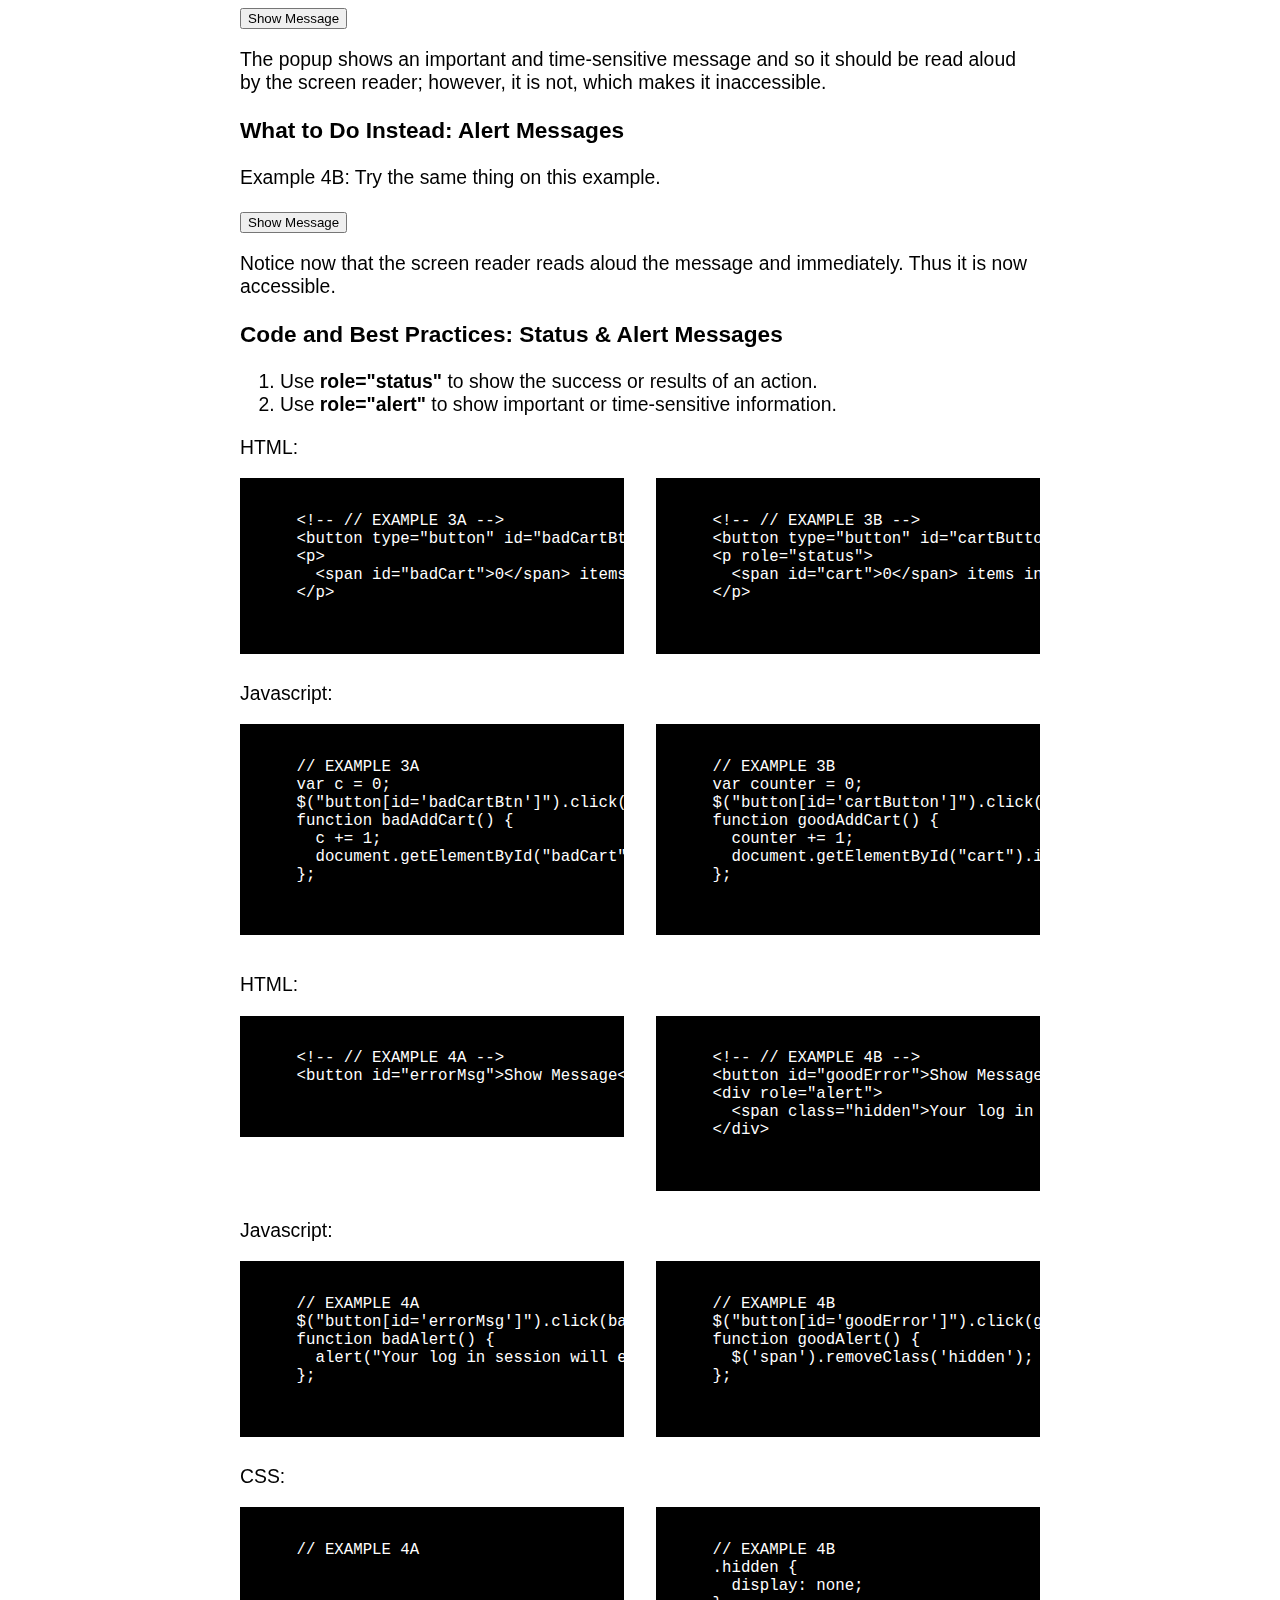
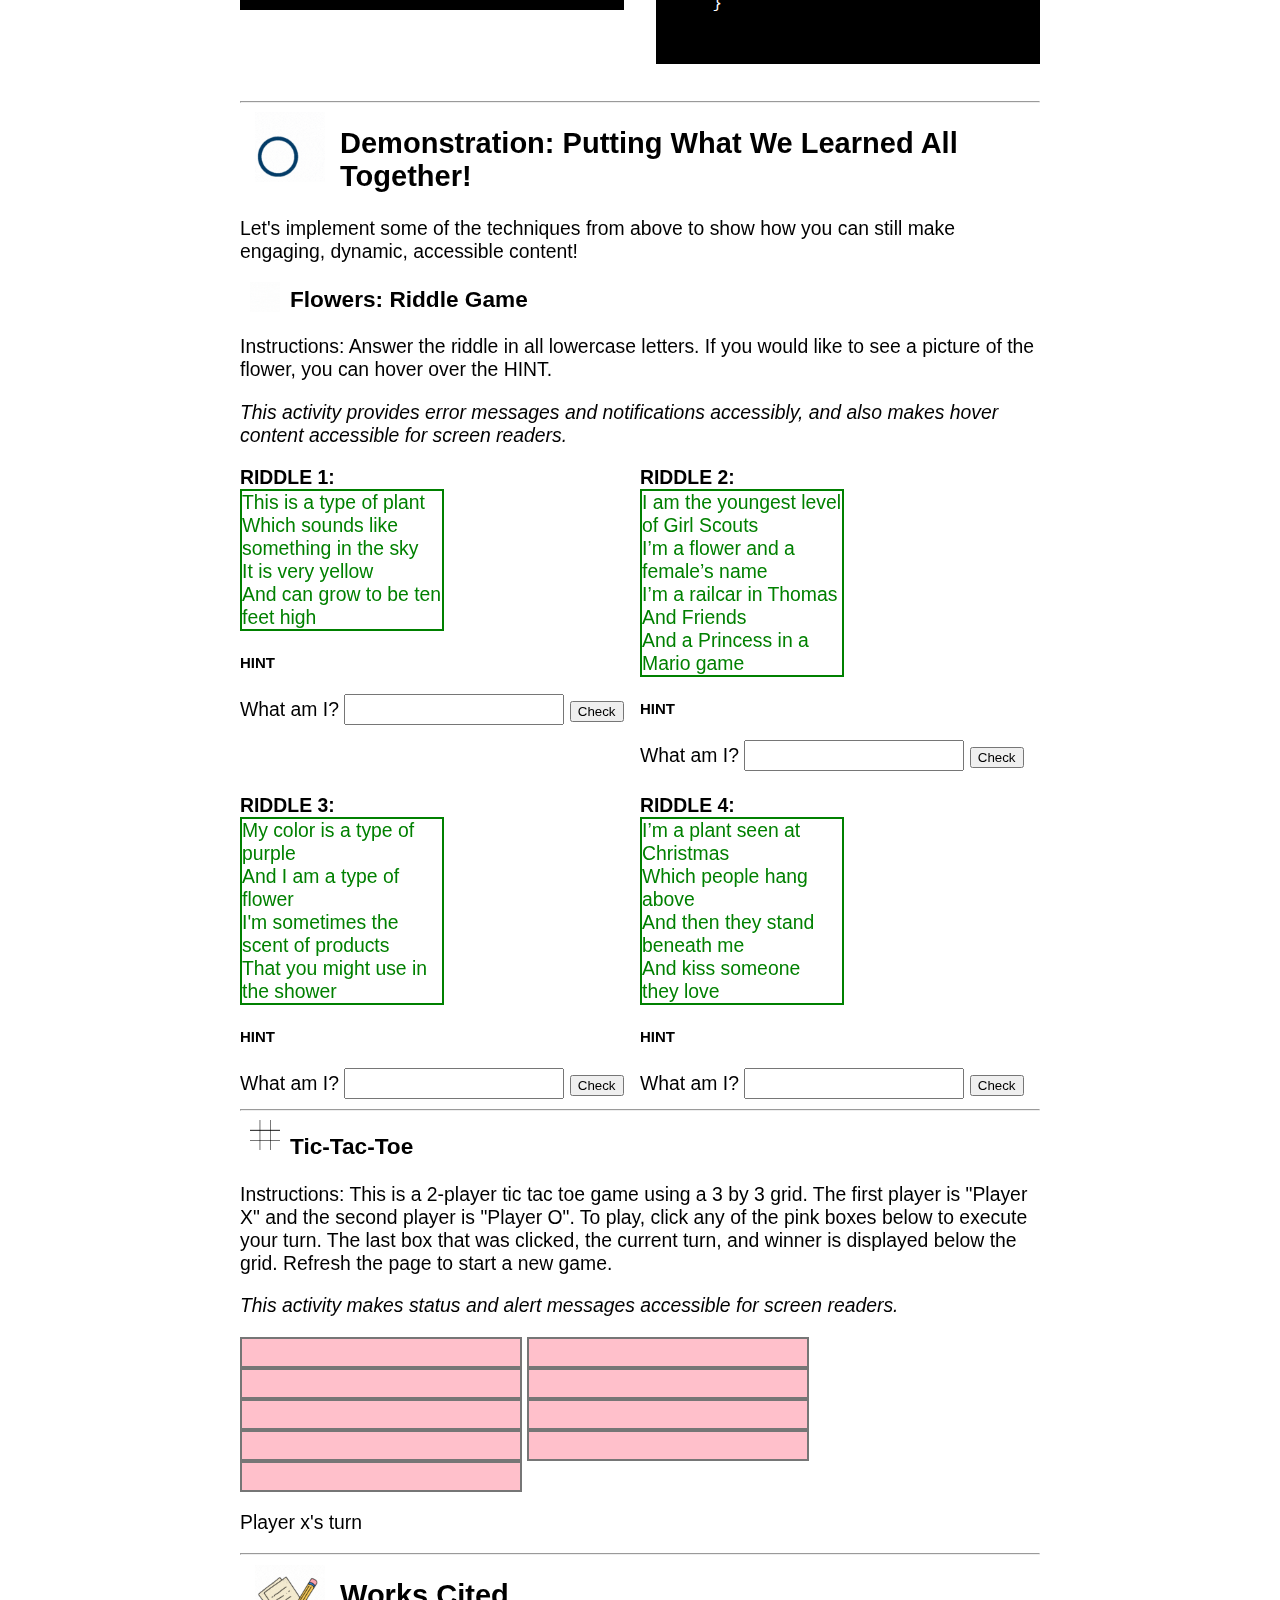
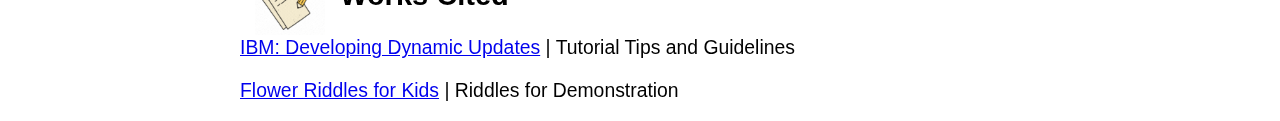
<file: dynamicextension/index.html>
<!DOCTYPE html>
<html lang="en">
<head>
  <meta charset="utf-8">
  <title>Guide to Developing Accessible Dynamic Content for Screen Reader Users</title>
  <link rel="stylesheet" href="css/reader.css">
  <script src="https://ajax.googleapis.com/ajax/libs/jquery/3.2.1/jquery.min.js"></script>
  <script src="scripts/reader.js"></script>
</head>
<body>
<div class="offscreen"></div>
<div class="container">

<div class="h1leftgif">
  <img src="pics/computer.gif" alt="scrolling computer gif">
</div>
<h1>Guide to Developing Accessible Dynamic Content for Screen Reader Users</h1>
<p>By: Madison Fong and Rashel Rojas | Developing Accessible UI Spring 2023</p>

<hr>

<!-- LEVEL 1: ERROR MESSAGES -->
<div class="h2leftgif">
  <img src="pics/notification.gif" alt="notification triangle gif">
</div>
<h2>Provide error messages and notifications accessibly.</h2>
<p>Ensure that your error messages and notification messages are not only merely able to be read by the screen reader,
  but they also inform the user in a timely manner while allowing them to handle the situation at their own pace.</p>
  
<hr>

<h3>What Not to Do: Error Messages/Notifications</h3>
<p>Example 1A: Use a screen reader extension. Try putting in a non-email address and submit.</p>
  <!-- Code from: https://developer.mozilla.org/en-US/docs/Learn/Forms/Form_validation -->
<form>
  <label for="mail1">
    I would like you to provide me with an email address:
  </label>
  <input type="email" id="mail1" name="mail1" />
  <button>Submit</button>
</form>
<p>The above error message is NOT accessible to screen reader users. You may have noticed when an invalid email address
  is entered, the error message is not relayed to the user at all. Instead, the user is simply redirected back to the
  input box, which can confuse users. Users are not made aware that this was due to an invalid email address, and they
  could misinterpret this redirection as a technical glitch.</p>
<h3>What to Do Instead: Error Messages/Notifications</h3>
<p>Example 1B: Try the same thing on this example.</p>
<form>
  <label for="mail2">
    I would like you to provide me with an email address:
  </label>
  <input type="email" id="mail2" name="mail2" required aria-describedby="errmsg" aria-invalid="false"/>
  <button>Submit</button>
  <span aria-live="polite" class="errmsg" id="errmsg" hidden>Please enter a valid email address.</span>
</form>
<p>Notice how this time, the screen reader read aloud the error message, thus making it accessible to screen reader users.
  Let's take a look at the code for each of these examples.</p>
<h3>Code and Best Practices: Error Messages/Notifications</h3>

<p>1. Use <b>aria-describedby</b> to associate the error message with the input.</p>
<p>2. Set <b>aria-invalid</b> to true when the input is invalid. This will be conveyed to the user through the screen reader.
  This was implemented through Javascript in Example 1B.</p>
<p>3. Use <b>aria-live</b> to convey error messages/notifications that do not take focus. This will ensure that the error
  message is read by the screen reader. Using "alert" will cause the screen reader to interrupt and immediately announce the
  updated content, while "polite" will announce the updated content/notification once the user has paused typing.</p>
<p><i>As you can see, a few simple changes can make your error messages and notifications available to a greater number of users!</i></p>

<p>HTML:</p>
<div class="codeleft">
  <pre>
    <code>
      &lt;!-- // EXAMPLE 1A -->
      &lt;form>
        &lt;label for="mail1">
          I would like you to provide me with an email address:
        &lt;/label>
        &lt;input type="email" id="mail1" name="mail1" />
        &lt;button>Submit&lt;/button>
      &lt;/form>

    </code>
  </pre>
</div>

<div class="coderight">
  <pre>
    <code>
      &lt;!-- // EXAMPLE 1B -->
      &lt;form>
        &lt;label for="mail2">
          I would like you to provide me with an email address:
        &lt;/label>
        &lt;input type="email" id="mail2" name="mail2" required aria-describedby="errmsg" aria-invalid="false"/>
        &lt;span aria-live="polite" class="errmsg" id="errmsg" hidden>Please enter a valid email address.</span>
        &lt;button>Submit</button>
      &lt;/form>
    </code>
  </pre>
</div>

<br> <br> <br> <br> <br> <br> <br> <br> <br> <br> <br> <br> 
<p>Javascript:</p>
<div class="codeleft">
  <pre>
    <code>
      // EXAMPLE 1A
      const email1 = document.getElementById("mail1");
  
      email1.addEventListener("input", (event) => {
        if (email1.validity.typeMismatch) {
          email1.setCustomValidity("Please enter a valid email address.");
        } else {
          email1.setCustomValidity("");
        }
      });
    </code>
  </pre>
</div>

<div class="coderight">
  <pre>
    <code>
      // EXAMPLE 1B
      const email2 = document.getElementById("mail2");

      email2.addEventListener("input", (event) => {
        if (email2.validity.typeMismatch) {
          email2.setAttribute("aria-invalid", "true");
        } else {
          email2.setAttribute("aria-invalid", "false")
        }
      });
    </code>
  </pre>
</div>

<br> <br> <br> <br> <br> <br> <br> <br> <br> <br> <br> <br> <br>

<hr>

<!-- LEVEL 2: HOVER CONTENT -->

<div class="h2leftgif">
  <img src="pics/click.gif" alt="mouse cursor clicking gif">
</div>
<h2>Make content that appears on hover or focus accessible.</h2>
<p>Content that appears on hover or focus should remain visible to the user until they are
  done reading the content. Therefore, content should remain visible until dismissed by the user
  without moving the pointer of changing the keyboard focus. The Escape key is the best way to do this.
</p>

<hr>

<h3>What Not to Do: Hover Content</h3>
<p>Example 2A: Hover over the link below. </p>
Hover over <a href="https://www.google.com/" class="bad-hover-link">link</a>
<div class="bad-hover-context">Clicking the link will open Google.</div>
<p>The new content disappears immediately after the user moves the pointer
  away from the link. It also is not dismissable via the Escape key. Thus,
  it is not accessible.
</p>

<h3>What to Do Instead: Hover Content</h3>
<p>Example 2B: Try the same thing on this example.</p>
<!--Code Source: https://www.w3.org/WAI/WCAG21/Techniques/client-side-script/SCR39-->
<p>Hover over this 
  <a class="a-and-tooltip" id="parent" 
    href="https://www.google.com/">link
    <span id="popup" role="tooltip">Clicking the link will open Google.
    </span>
  </a>
</p>
<p>Notice that the new content is dismissable via the Escape key and it stays
  visible despite moving the pointer.
</p>

<h3>Code and Best Practices: Hover Content</h3>
<ol>
  <li>Use <b>onmouseover</b> to show new content. Don't use <b>onmouseout</b>: 
    this will ensure content stays visible even if pointer is moved.</li>
  <li>Use an event listener for when the Escape key is pressed. </li>
  <li>In the event listener, make the new content disappear when the Escape key is pressed.</li>
</ol> 

<p>HTML:</p>
<div class="codeleft">
  <pre>
    <code>
      &lt;!-- // EXAMPLE 2A -->
      Hover over &lt;a href="https://www.google.com/" class="bad-hover-link">link&lt;/a>
      &lt;div class="bad-hover-context">Clicking the link will open Google.&lt;/div>
    </code>
  </pre>
</div>

<div class="coderight">
  <pre>
    <code>
      &lt;!-- // EXAMPLE 2B -->
      &lt;p>Hover over this 
        &lt;a class="a-and-tooltip" id="parent" 
          href="https://www.google.com/">link
          &lt;span id="popup" role="tooltip">Clicking the link will open Google.
          &lt;/span>
        &lt;/a>
      &lt;/p>
    </code>
  </pre>
</div>

<br> <br> <br> <br> <br> <br> <br> <br> <br> <br> <br> <br> 

<p>JavaScript:</p>
<div class="codeleft">
  <pre>
    <code> 
      // EXAMPLE 2A 
    </code>
  </pre>
</div>

<div class="coderight">
  <pre>
    <code>
      // EXAMPLE 2B
      var parent = document.getElementById('parent');

      parent.onmouseover = function() {
          document.getElementById('popup').style.display = 'block';
      }

      document.addEventListener('keydown', (e) => {
        if (e.code == 'Escape')
            document.getElementById('popup').style.display = 'none';
      });
    </code>
  </pre>
</div>

<br> <br> <br> <br> <br> <br> <br> <br> <br> <br> <br> <br> 

<p>CSS:</p>
<div class="codeleft">
  <pre>
    <code>
      /* EXAMPLE 2A */
      .bad-hover-context {
        display: none;
      }
      
      .bad-hover-link:hover + .bad-hover-context {
        display: block;
        padding: 0.5em;
        background:white;
        color: black;
        border:solid black 2px;
        width:10em;
        top:1em;  
      }
    </code>
  </pre>
</div>

<div class="coderight">
  <pre>
    <code>
      /* EXAMPLE 2B */
      [role="tooltip"] {
        display: none;
        padding: 0.5em;
        background:white;
        color: black;
        border:solid black 2px;
        width:10em;
      }
      
      .a-and-tooltip {
        position: relative;
      }
      
      [role="tooltip"] {
          position: absolute;
          left:0;
          top:1em;
      }
    </code>
  </pre>
</div>

<br> <br> <br> <br> <br> <br> <br> <br> <br> <br> <br> <br> <br>
<br> <br> <br> <br> <br> <br> <br>

<!-- LEVEL 2: STATUS MESSAGES -->
<hr>
<div class="h2leftgif">
  <img src="pics/announce.gif" alt="megaphone gif">
</div>
<h2> Properly code status messages. </h2>
<p>
  To ensure that screen readers announce the success or results of an action, suggestions,
  or warnings, use ARIA roles. This will ensure that those who are visually impaired can 
  be updated on these types of site changes.
</p>
<hr>

<!-- examples -->
<!-- Source: https://www.w3.org/WAI/WCAG22/Techniques/aria/ARIA22-->
<h3>What Not to Do: Status Messages</h3>
<p>Example 3A: Use a screen reader extension. Click the "Add to Cart" button below. </p>
<button type="button" id="badCartBtn">Add to Cart</button>
<p>
  <span id="badCart">0</span> items in cart
</p>
<p> 
  The example above is inaccessible because when a user clicks the button, 
  the screen reader does not read the updated number of items in the cart. 
</p>

<h3>What to Do Instead: Status Messages</h3>
<p>Example 3B: Try the same thing on this example.</p>
<button type="button" id="cartButton">Add to Cart</button>
<p role="status">
  <span id="cart">0</span> items in cart
</p>
<p> 
  Notice that the screen reader now reads aloud the status of the cart, 
  thus making it accessible.
</p>

<h3>What Not to Do: Alert Messages</h3>
<p>Example 4A: Use a screen reader extension. Click the button below.</p>
<button id="errorMsg">Show Message</button>
<p> 
  The popup shows an important and time-sensitive message and so it should 
  be read aloud by the screen reader; however, it is not, which makes it 
  inaccessible.
</p>

<!-- Source: https://developer.mozilla.org/en-US/docs/Web/Accessibility/ARIA/
Roles/alert_role -->
<h3>What to Do Instead: Alert Messages</h3>
<p>Example 4B: Try the same thing on this example.</p>
<button id="goodError">Show Message</button>
<div role="alert">
  <span class="hidden">Your log in session will expire in 2 minutes!</span>
</div>
<p> 
  Notice now that the screen reader reads aloud the message and immediately. Thus it 
  is now accessible.
</p>

<h3>Code and Best Practices: Status & Alert Messages</h3>
<ol>
  <li>Use <b>role="status"</b> to show the success or results of an action. </li>
  <li>Use <b>role="alert"</b> to show important or time-sensitive information. </li>
</ol> 

<p>HTML:</p>
<div class="codeleft">
  <pre>
    <code>
      &lt;!-- // EXAMPLE 3A -->
      &lt;button type="button" id="badCartBtn">Add to Cart&lt;/button>
      &lt;p>
        &lt;span id="badCart">0&lt;/span> items in cart
      &lt;/p>
    </code>
  </pre>
</div>

<div class="coderight">
  <pre>
    <code>
      &lt;!-- // EXAMPLE 3B -->
      &lt;button type="button" id="cartButton">Add to Cart&lt;/button>
      &lt;p role="status">
        &lt;span id="cart">0&lt;/span> items in cart
      &lt;/p>
    </code>
  </pre>
</div>

<br> <br> <br> <br> <br> <br> <br> <br> 
<p>Javascript:</p>
<div class="codeleft">
  <pre>
    <code>
      // EXAMPLE 3A
      var c = 0;
      $("button[id='badCartBtn']").click(badAddCart);
      function badAddCart() {
        c += 1;
        document.getElementById("badCart").innerHTML = c;
      };
    </code>
  </pre>
</div>

<div class="coderight">
  <pre>
    <code>
      // EXAMPLE 3B
      var counter = 0;
      $("button[id='cartButton']").click(goodAddCart);
      function goodAddCart() {
        counter += 1;
        document.getElementById("cart").innerHTML = counter;
      };
    </code>
  </pre>
</div>

<br> <br> <br> <br> <br> <br> <br> <br> <br> <br> 

<p>HTML:</p>
<div class="codeleft">
  <pre>
    <code>
      &lt;!-- // EXAMPLE 4A -->
      &lt;button id="errorMsg">Show Message&lt;/button>
    </code>
  </pre>
</div>

<div class="coderight">
  <pre>
    <code>
      &lt;!-- // EXAMPLE 4B -->
      &lt;button id="goodError">Show Message&lt;/button>
      &lt;div role="alert">
        &lt;span class="hidden">Your log in session will expire in 2 minutes!&lt;/span>
      &lt;/div>
    </code>
  </pre>
</div>

<br> <br> <br> <br> <br> <br> <br> <br> 
<p>Javascript:</p>
<div class="codeleft">
  <pre>
    <code>
      // EXAMPLE 4A
      $("button[id='errorMsg']").click(badAlert);
      function badAlert() {
        alert("Your log in session will expire in 2 minutes!");
      };
    </code>
  </pre>
</div>

<div class="coderight">
  <pre>
    <code>
      // EXAMPLE 4B
      $("button[id='goodError']").click(goodAlert);
      function goodAlert() {
        $('span').removeClass('hidden');
      };
    </code>
  </pre>
</div>

<br> <br> <br> <br> <br> <br> <br> <br> 
<p>CSS:</p>
<div class="codeleft">
  <pre>
    <code>
      // EXAMPLE 4A
    </code>
  </pre>
</div>

<div class="coderight">
  <pre>
    <code>
      // EXAMPLE 4B
      .hidden {
        display: none;
      }
    </code>
  </pre>
</div>

<br> <br> <br> <br> <br> <br> <br> <br> 
<hr>

<!-- DEMO -->
<!-- Flower Riddles Game -->
<div class="h2leftgif">
  <img src="pics/check.gif" alt="checkmark checking circle gif">
</div>
<h2>Demonstration: Putting What We Learned All Together!</h2>
<p>Let's implement some of the techniques from above to show how you can still make engaging, dynamic, accessible content!</p>

<div class="h3leftgif">
  <img src="pics/flower.gif" alt="pink flower growing gif">
</div>
<h3>Flowers: Riddle Game</h3>
<p>Instructions: Answer the riddle in all lowercase letters. If you would like to see a picture of the flower, you can hover over the HINT.</p>
<p><i>This activity provides error messages and
  notifications accessibly, and also makes hover content accessible for screen readers.</i></p>

<div class="row noMargin">
  <div>
    <b>RIDDLE 1:</b><br>
    <div class="riddle">
      This is a type of plant <br>
      Which sounds like something in the sky <br>
      It is very yellow <br>
      And can grow to be ten feet high <br>
    </div><br> <br>

    <div class="hint">
      <span class="a-and-tooltip" id="hint1" 
        >HINT
        <span id="popup_sunflower" role="tooltip"> <img src="pics/sunflower.png" alt="a tall, yellow flower in a field"></span>
      </span>
    </div><br>

    <form>
      <label for="riddle_sunflower">
        What am I?
      </label>
      <input size="15" type="text" id="riddle_sunflower" name="riddle_sunflower" required aria-describedby="errmsg_sunflower" aria-invalid="false"/>
      <button id="riddleAnswer_sunflower" type="button">Check</button>
      <span aria-live="polite" class="errmsg" id="errmsg_sunflower" hidden>Wrong answer. Please try again.</span>
      <span aria-live="polite" class="correctmsg" id="correctmsg_sunflower" hidden>Correct! It is a sunflower.</span>
    </form>
  </div>
  <div>
    <b>RIDDLE 2:</b>
    <br>
    <div class="riddle">
      I am the youngest level of Girl Scouts <br>
      I’m a flower and a female’s name <br>
      I’m a railcar in Thomas And Friends <br>
      And a Princess in a Mario game <br>
    </div><br> <br>

    <div class="hint">
      <span class="a-and-tooltip" id="hint2" 
        >HINT
        <span id="popup_daisy" role="tooltip"> <img src="pics/daisy.png" alt="flowers with small white petals and a yellow center"></span>
      </span>
    </div><br>

    <form>
      <label for="riddle_daisy">
        What am I?
      </label>
      <input size="15" type="text" id="riddle_daisy" name="riddle_daisy" required aria-describedby="errmsg_daisy" aria-invalid="false"/>
      <button id="riddleAnswer_daisy" type="button">Check</button>
      <span aria-live="polite" class="errmsg" id="errmsg_daisy" hidden>Wrong answer. Please try again.</span>
      <span aria-live="polite" class="correctmsg" id="correctmsg_daisy" hidden>Correct! It is a daisy.</span>
    </form>
    <br>
  </div>
</div>
<div class ="row noMargin">
  <div class="three">
    <b>RIDDLE 3:</b>
    <br>
    <div class="riddle">
      My color is a type of purple <br>
      And I am a type of flower <br>
      I'm sometimes the scent of products <br>
      That you might use in the shower <br>
    </div>

    <br> <br>

    <div class="hint">
      <span class="a-and-tooltip" id="hint3" 
        >HINT
        <span id="popup_lavender" role="tooltip"> <img src="pics/lavender.png" alt="long and thin purple plants with small petals"></span>
      </span>
    </div>

    <br>

    <form>
      <label for="riddle_lavender">
        What am I?
      </label>
      <input size="15" type="text" id="riddle_lavender" name="riddle_lavender" required aria-describedby="errmsg_lavender" aria-invalid="false"/>
      <button id="riddleAnswer_lavender" type="button">Check</button>
      <span aria-live="polite" class="errmsg" id="errmsg_lavender" hidden>Wrong answer. Please try again.</span>
      <span aria-live="polite" class="correctmsg" id="correctmsg_lavender" hidden>Correct! It is lavender.</span>
    </form>
  </div>
  <div class="four">
    <b>RIDDLE 4:</b>
    <br>
    <div class="riddle">
      I’m a plant seen at Christmas <br>
      Which people hang above <br>
      And then they stand beneath me <br>
      And kiss someone they love <br>
    </div>

    <br> <br>

    <div class="hint">
      <span class="a-and-tooltip" id="hint4" 
        >HINT
        <span id="popup_mistletoe" role="tooltip"> <img src="pics/mistletoe.png" alt="cluster of large green leaves and small, circular red berries"></span>
      </span>
    </div>

    <br>

    <form>
      <label for="riddle_mistletoe">
        What am I?
      </label>
      <input size="15" type="text" id="riddle_mistletoe" name="riddle_mistletoe" required aria-describedby="errmsg_mistletoe" aria-invalid="false"/>
      <button id="riddleAnswer_mistletoe" type="button">Check</button>
      <span aria-live="polite" class="errmsg" id="errmsg_mistletoe" hidden>Wrong answer. Please try again.</span>
      <span aria-live="polite" class="correctmsg" id="correctmsg_mistletoe" hidden>Correct! It is mistletoe.</span>
    </form>
  </div>
</div>

<hr>

<!-- Tic tac toe Game -->

<div class="h3leftgif">
  <img src="pics/tictactoe.gif" alt="tic tac toe game gif">
</div>
<h3>Tic-Tac-Toe</h3>
<p>
  Instructions: This is a 2-player tic tac toe game using a 3 by 3 grid. The first 
  player is "Player X" and the second player is "Player O". To play, click any of 
  the pink boxes below to execute your turn. The last box that was clicked, 
  the current turn, and winner is displayed below the grid.
  Refresh the page to start a new game.
</p>
<p>
  <i>
    This activity makes status and alert messages accessible for screen readers.
  </i>
</p>

<input type="text" id="b1" class="box" readonly>
<input type="text" id="b2" class="box" readonly>
<input type="text" id="b3" class="box" readonly>
<input type="text" id="b4" class="box" readonly>
<input type="text" id="b5" class="box" readonly>
<input type="text" id="b6" class="box" readonly>
<input type="text" id="b7" class="box" readonly>
<input type="text" id="b8" class="box" readonly>
<input type="text" id="b9" class="box" readonly>
<br>
<p role="status">
  <span id="update">Player x's turn</span>
</p>
<div role="alert">
  <span id="errorAlert"></span>
</div>
<div role="alert">
  <span id="gameResult"></span>
</div>
<hr>

<div class="h2leftgif">
  <img src="pics/writing.gif" alt="pencil writing on paper gif">
</div>
<h2>Works Cited</h2>
<p><a href="https://www.ibm.com/able/toolkit/develop/dynamic-updates/">IBM: Developing Dynamic Updates</a> | Tutorial Tips and Guidelines</p>
<p><a href="https://riddles-for-kids.org/flower-riddles/">Flower Riddles for Kids</a> | Riddles for Demonstration</p>

</div><!-- end div.container -->
</body>
</html>
</file>
<file: css/reader.css>
html,body {
    font-family: arial;
    font-size: 1.1em;
  }
  
.container {
  margin: auto;
  width: 800px;
}

.heading {
  margin: 1em 0;
}

.heading2 {
  font-weight: bold;
  font-size: 1.5em;
  margin: .5em 0;
}

input,textarea {
  font-size: 1.1em;
}


.offscreen {
  top: -1000px;
  font-size: 1px;
}


#videoplayer {
  text-align: center;
  position: relative;
  top: -100px;
}

.error {
  color: red;
}

#accessibilitybanner {
  width: 857px;
  height: 207px;
  background-image: url(pics/blankbackground.png);
}

.codeleft {
  background-color: black;
  color: white;
  width: 48%;
  float: left;
  overflow: scroll;
}

.coderight {
  background-color: black;
  color: white;
  width: 48%;
  float: right;
  overflow: scroll;
}

/* Bad Hover Example */
.bad-hover-context {
  display: none;
}

.bad-hover-link:hover + .bad-hover-context {
  display: block;
  padding: 0.5em;
  background:white;
  color: black;
  border:solid black 2px;
  width:10em;
  top:1em;  
}

/* Good Hover Example */
[role="tooltip"] {
    display: none;
    padding: 0.5em;
    background:white;
    color: black;
    border:solid black 2px;
    width:10em;
}

.a-and-tooltip {
  position: relative;
}

[role="tooltip"] {
    position: absolute;
    left:0;
    top:1em;
    z-index: 10;
}

.riddle {
  border: 2px solid green;
  color: green;
  position: relative;
  display: inline-block;
  height: auto;
  font-family: Arial, Helvetica, sans-serif;
}

.hint {
  color: black;
  font-size: 15px;
  font-weight: bold;
}

.errmsg {
  color:red;
  font-size: 15px;
}

.correctmsg {
  color: green;
  font-size: 15px;
}

.row {
  display: flex;
  width: 100%;
}

.row div {
  width: 50%;
}

.noMargin {
  margin: 0px;
}

.h1leftgif {
  width: 200px;
  height: 125px;
  float: left;
  display: flex;
  justify-content: center;
}

.h2leftgif {
  width: 100px;
  height: 70px;
  float: left;
  display: flex;
  justify-content: center;
}

.h3leftgif {
  width: 50px;
  height: 30px;
  float: left;
  display: flex;
  justify-content: center;
}

.hidden {
  display: none;
}

/* tic tac toe */
.box {
  background-color: pink;
  border-style: solid;
}
</file>
<file: dynamicextension/css/reader.css>
html,body {
    font-family: arial;
    font-size: 1.1em;
  }
  
.container {
  margin: auto;
  width: 800px;
}

.heading {
  margin: 1em 0;
}

.heading2 {
  font-weight: bold;
  font-size: 1.5em;
  margin: .5em 0;
}

input,textarea {
  font-size: 1.1em;
}


.offscreen {
  top: -1000px;
  font-size: 1px;
}


#videoplayer {
  text-align: center;
  position: relative;
  top: -100px;
}

.error {
  color: red;
}

#accessibilitybanner {
  width: 857px;
  height: 207px;
  background-image: url(pics/blankbackground.png);
}

.codeleft {
  background-color: black;
  color: white;
  width: 48%;
  float: left;
  overflow: scroll;
}

.coderight {
  background-color: black;
  color: white;
  width: 48%;
  float: right;
  overflow: scroll;
}

/* Bad Hover Example */
.bad-hover-context {
  display: none;
}

.bad-hover-link:hover + .bad-hover-context {
  display: block;
  padding: 0.5em;
  background:white;
  color: black;
  border:solid black 2px;
  width:10em;
  top:1em;  
}

/* Good Hover Example */
[role="tooltip"] {
    display: none;
    padding: 0.5em;
    background:white;
    color: black;
    border:solid black 2px;
    width:10em;
}

.a-and-tooltip {
  position: relative;
}

[role="tooltip"] {
    position: absolute;
    left:0;
    top:1em;
    z-index: 10;
}

.riddle {
  border: 2px solid green;
  color: green;
  position: relative;
  display: inline-block;
  height: auto;
  font-family: Arial, Helvetica, sans-serif;
}

.hint {
  color: black;
  font-size: 15px;
  font-weight: bold;
}

.errmsg {
  color:red;
  font-size: 15px;
}

.correctmsg {
  color: green;
  font-size: 15px;
}

.row {
  display: flex;
  width: 100%;
}

.row div {
  width: 50%;
}

.noMargin {
  margin: 0px;
}

.h1leftgif {
  width: 200px;
  height: 125px;
  float: left;
  display: flex;
  justify-content: center;
}

.h2leftgif {
  width: 100px;
  height: 70px;
  float: left;
  display: flex;
  justify-content: center;
}

.h3leftgif {
  width: 50px;
  height: 30px;
  float: left;
  display: flex;
  justify-content: center;
}

.hidden {
  display: none;
}

/* tic tac toe */
.box {
  background-color: pink;
  border-style: solid;
}
</file>
